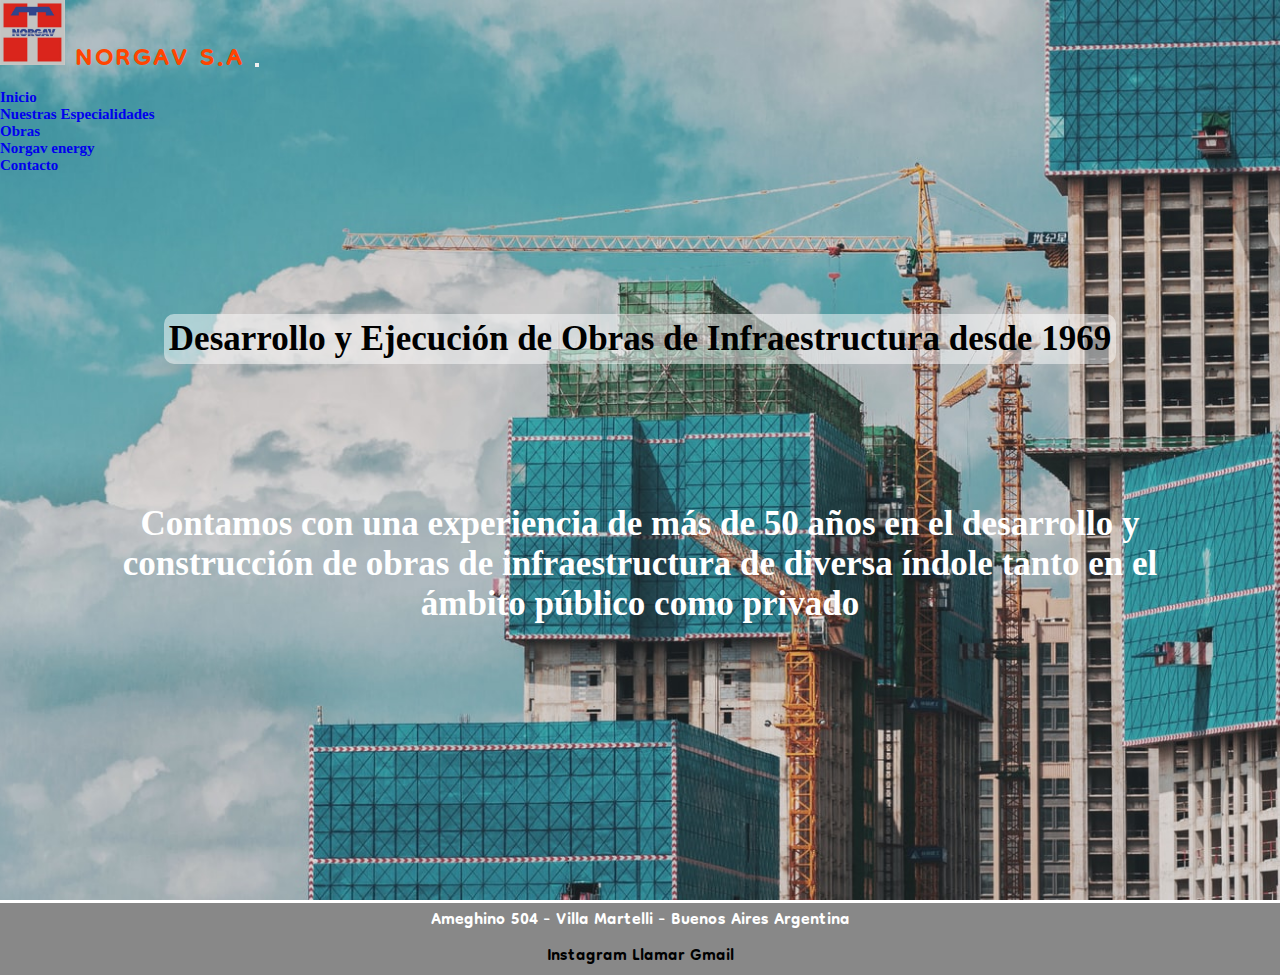
<file: index.html>
<!DOCTYPE html>
<html lang="es">
  <head>
    <meta charset="UTF-8" />
    <meta http-equiv="X-UA-Compatible" content="IE=edge" />
    <meta name="viewport" content="width=device-width, initial-scale=1.0" />
    <meta name="description" content="Desarrollo y Ejecución de Obras de Infraestructura desde 1969" />
    <meta name="keywords" content="construccion, obras, norgav" />
    <title>Norgav</title>
    <link rel="icon" href="assets/Norgav.ico" />
    <link rel="stylesheet" href="./styles/style.css" />
    <link rel="stylesheet" href="https://icono-49d6.kxcdn.com/icono.min.css" />
    <link
      href="https://cdn.jsdelivr.net/npm/bootstrap@5.1.3/dist/css/bootstrap.min.css"
      rel="stylesheet"
      integrity="sha384-1BmE4kWBq78iYhFldvKuhfTAU6auU8tT94WrHftjDbrCEXSU1oBoqyl2QvZ6jIW3"
      crossorigin="anonymous"
    />

  </head>
  <!-- Inicio Body del Index -->
  <body>
  <!-- Header / Navbar-->
  <header>
    <nav class="navbar navbar-expand-lg navbar-dark bg-dark">
      <div class="container-fluid">
        <a class="navbar-brand index-header-a" href="index.html">
          <img src="assets/Norgav.png" alt="logo de la empresa" width="65" height="65" class="d-inline-block align-text-center">
          NORGAV S.A
        </a>
        <button class="navbar-toggler" type="button" data-bs-toggle="collapse" data-bs-target="#navbarSupportedContent" aria-controls="navbarSupportedContent" aria-expanded="false" aria-label="Toggle navigation">
          <span class="navbar-toggler-icon"></span>
        </button>
        <div class="collapse navbar-collapse index-header-nav" id="navbarSupportedContent">          
          <ul class="navbar-nav ms-auto mb-2 mb-lg-0">
            <li class="nav-item me-2">
              <a class="nav-link active" aria-current="page" href="./index.html">Inicio</a>
            </li>
            <li class="nav-item me-2">
              <a class="nav-link active" aria-current="page" href="./pages/especialidades.html">Nuestras Especialidades</a>
            </li>
            <li class="nav-item me-2">
              <a class="nav-link active" aria-current="page" href="./pages/obras.html">Obras</a>
            </li>
            <li class="nav-item me-2">
              <a class="nav-link active" aria-current="page" href="./pages/norgavEnergy.html">Norgav energy</a>
            </li>
            <li class="nav-item me-2">
              <a class="nav-link active" aria-current="page" href="./pages/contacto.html">Contacto</a>
            </li>            
          </ul>          
        </div>
      </div>
      </div>
    </nav>
    </header>
        
    <!-- Texto principal de la pagina -->
    <main>
      <div class="main-index container-fluid">
        <p class="main-content-index">
          <span class="background-paragraph"
            >Desarrollo y Ejecución de Obras de Infraestructura desde 1969</span
          >
        </p>
        <p class="secondary-content-index ">
          <span>
            Contamos con una experiencia de más de 50 años en el desarrollo y
            construcción de obras de infraestructura de diversa índole tanto en el
            ámbito público como privado
          </span>
        </p>
      </div>
    </main>
    <!-- Footer -->
    <footer>
        <div class="footer"> 
          <div class="footer-location">
            <p>Ameghino 504 - Villa Martelli - Buenos Aires Argentina</p>
          </div>
          <div class="social-media">
            <i class="icono-instagram"></i>
            <a
              href="https://www.instagram.com/"
              target="_blank"
              class="footerIconsSpace"
              >Instagram</a
            >
            <i class="icono-iphone"></i>
            <a
              href="https://web.whatsapp.com/"
              target="_blank"
              class="footerIconsSpace"
              >Llamar</a
            >
            <i class="icono-mail"></i>
            <a
              href="https://mail.google.com/"
              target="_blank"
              class="footerIconsSpace"
              >Gmail</a
            >
          </div>
        </div>
    </footer>
    <script
      src="https://cdn.jsdelivr.net/npm/bootstrap@5.1.3/dist/js/bootstrap.bundle.min.js"
      integrity="sha384-ka7Sk0Gln4gmtz2MlQnikT1wXgYsOg+OMhuP+IlRH9sENBO0LRn5q+8nbTov4+1p"
      crossorigin="anonymous"
    ></script>
  </body>
</html>
</file>
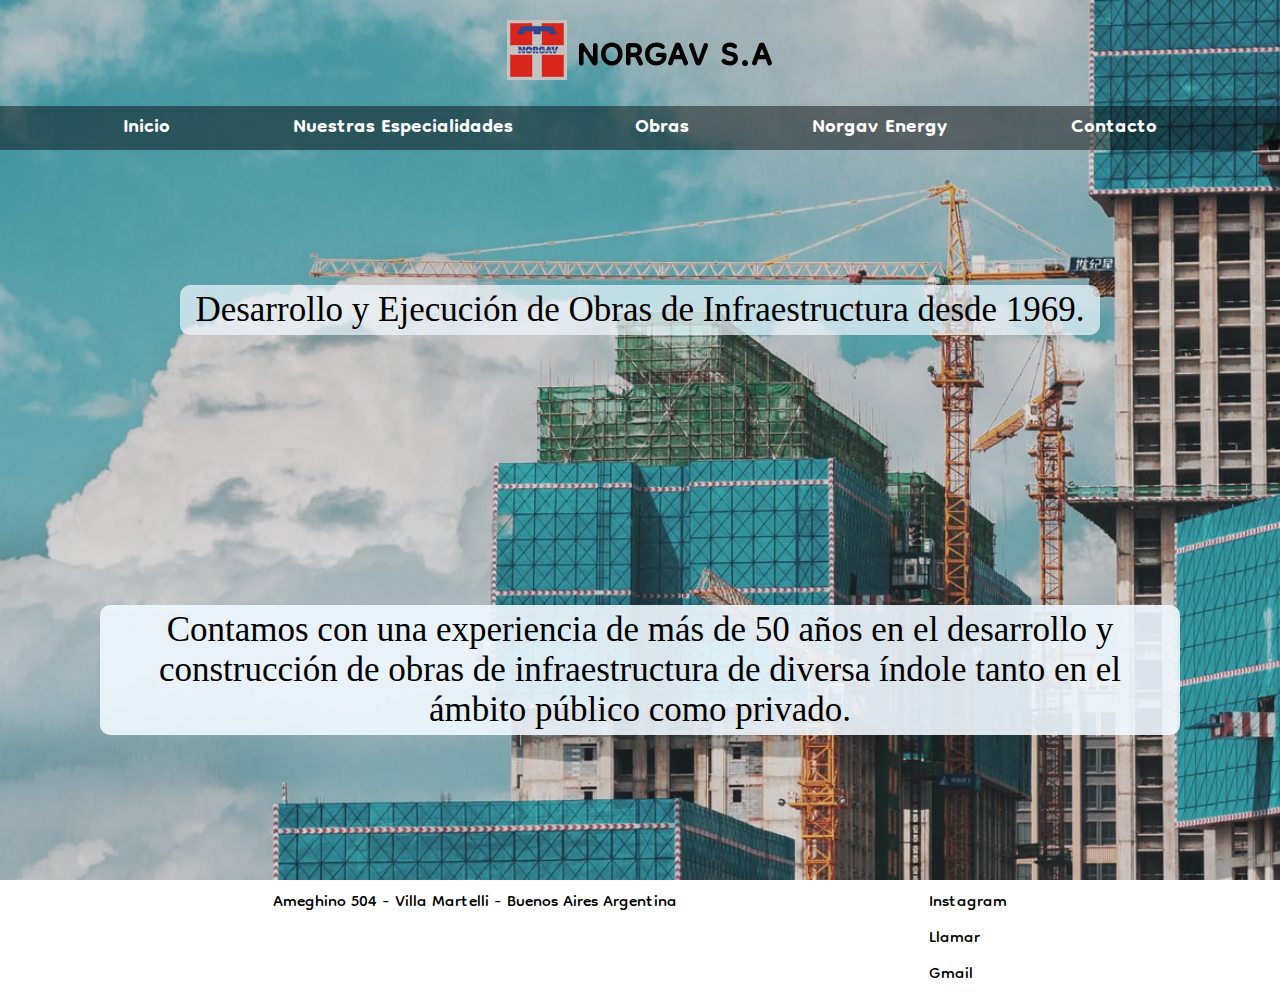
<file: root/index.html>
<!DOCTYPE html>
<html lang="es">
  <head>
    <meta charset="UTF-8" />
    <meta http-equiv="X-UA-Compatible" content="IE=edge" />
    <meta name="viewport" content="width=device-width, initial-scale=1.0" />
    <title>Norgav</title>
    <link rel="icon" href="assets/Norgav.ico" />
    <link rel="stylesheet" href="./styles/style.css" />
    <link rel="stylesheet" href="https://icono-49d6.kxcdn.com/icono.min.css" />
  </head>
  <body class="indexGrid">
    <!-- Header -->
    <header class="headerIndex">
      <img src="assets/Norgav.png" alt="logo de la empresa" />
      <h2>NORGAV S.A</h2>
    <!-- Botones de navegacion entre paginas -->
    </header>
    <nav class="navIndex">
      <ul>
        <li><a href="./index.html">Inicio</a></li>
        <li><a href="./pages/especialidades.html">Nuestras Especialidades</a></li>
        <li><a href="./pages/obras.html">Obras</a></li>
        <li><a href="./pages/norgavEnergy.html">Norgav Energy</a></li>
        <li><a href="./pages/contacto.html">Contacto</a></li>
      </ul>
    </nav>
    <!-- Texto principal de la pagina -->
    <div class="indexMain">
      <p class="indexPhrase">
        <span class="alignIndexPhrase">Desarrollo y Ejecución de Obras de Infraestructura desde 1969.</span>
      </p>
      <p class="indexDescription">
        <span class="alignIndexDescription">
          Contamos con una experiencia de más de 50 años en el desarrollo y
          construcción de obras de infraestructura de diversa índole tanto en el
          ámbito público como privado.
        </span>
      </p>
    </div>
    <!-- Footer -->
    <footer class="footerIndex">
      <div>
        Ameghino 504 - Villa Martelli - Buenos Aires Argentina
      </div>
      <div>
        <i class="icono-instagram"></i>
        <a href="https://www.instagram.com/" target="_blank" class="footerIconsSpace">Instagram</a>
        <i class="icono-iphone"></i>
        <a href="https://web.whatsapp.com/" target="_blank" class="footerIconsSpace">Llamar</a>
        <i class="icono-mail"></i>
        <a href="https://mail.google.com/" target="_blank" class="footerIconsSpace">Gmail</a>
      </div>
    </footer>
  </body>
</html>
</file>
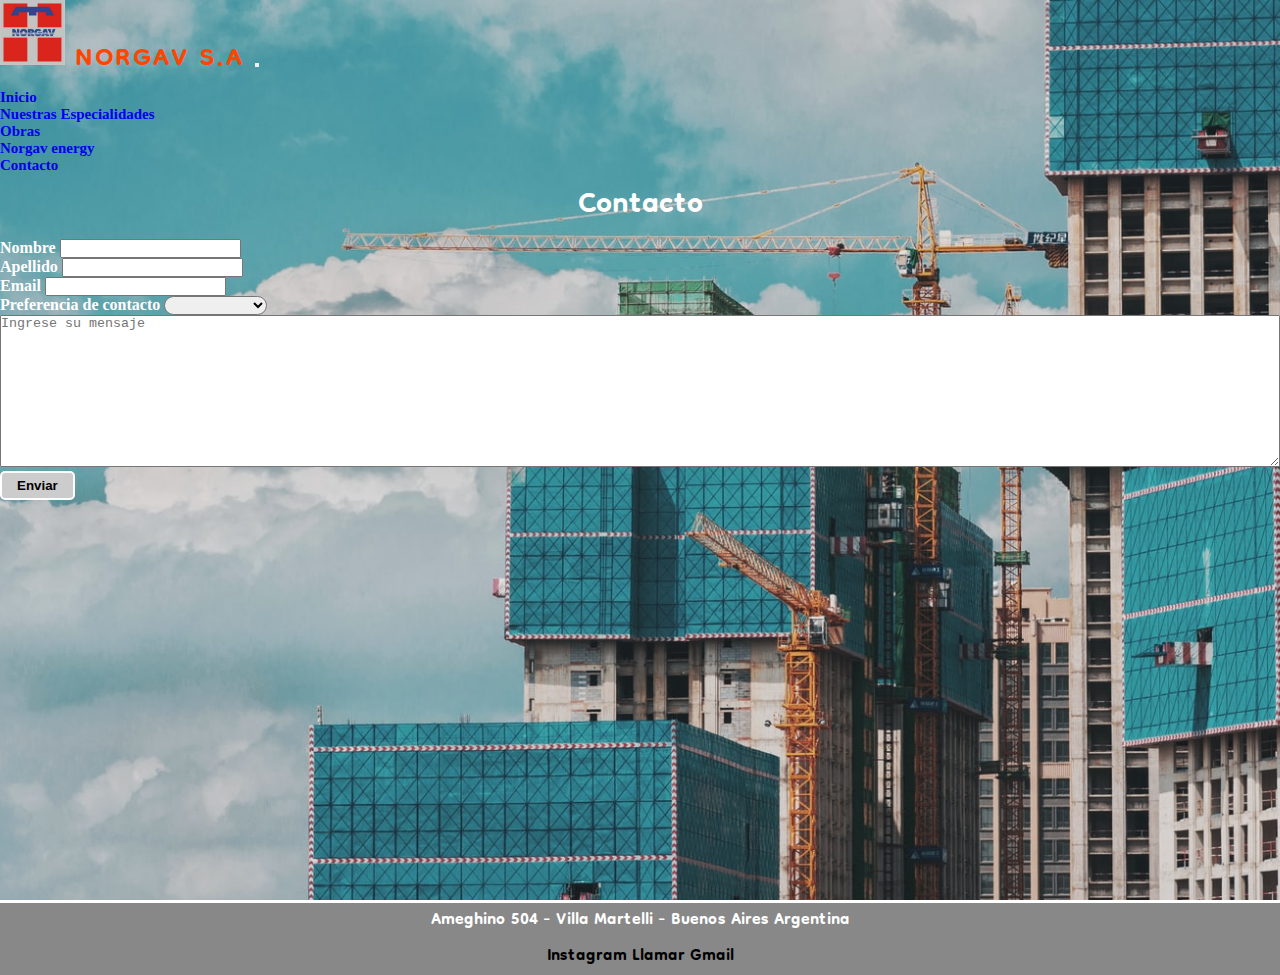
<file: pages/contacto.html>
<!DOCTYPE html>
<html lang="es">
  <head>
    <meta charset="UTF-8" />
    <meta http-equiv="X-UA-Compatible" content="IE=edge" />
    <meta name="viewport" content="width=device-width, initial-scale=1.0" />
    <meta name="keywords" content="contacto, norgav, asesoramiento, especialistas" />
    <meta name="description" content="Contactate para recibir el mejor asesoramiento" />
    <title>Contacto</title>
    <link rel="icon" href="../assets/Norgav.ico" />
    <link rel="stylesheet" href="../styles/style.css" />
    <link rel="stylesheet" href="https://icono-49d6.kxcdn.com/icono.min.css" />
    <link
    href="https://cdn.jsdelivr.net/npm/bootstrap@5.1.3/dist/css/bootstrap.min.css"
    rel="stylesheet"
    integrity="sha384-1BmE4kWBq78iYhFldvKuhfTAU6auU8tT94WrHftjDbrCEXSU1oBoqyl2QvZ6jIW3"
    crossorigin="anonymous"
  />
  
</head>
 <!-- Header / Navbar-->
 <header>
  <nav class="navbar navbar-expand-lg navbar-dark bg-dark">
    <div class="container-fluid">
      <a class="navbar-brand index-header-a" href="../index.html">
        <img src="../assets/Norgav.png" alt="logo de la empresa" width="65" height="65" class="d-inline-block align-text-center">
        NORGAV S.A
      </a>
      <button class="navbar-toggler" type="button" data-bs-toggle="collapse" data-bs-target="#navbarSupportedContent" aria-controls="navbarSupportedContent" aria-expanded="false" aria-label="Toggle navigation">
        <span class="navbar-toggler-icon"></span>
      </button>
      <div class="collapse navbar-collapse index-header-nav" id="navbarSupportedContent">          
        <ul class="navbar-nav ms-auto mb-2 mb-lg-0">
          <li class="nav-item me-2">
            <a class="nav-link active" aria-current="page" href="../index.html">Inicio</a>
          </li>
          <li class="nav-item me-2">
            <a class="nav-link active" aria-current="page" href="../pages/especialidades.html">Nuestras Especialidades</a>
          </li>
          <li class="nav-item me-2">
            <a class="nav-link active" aria-current="page" href="../pages/obras.html">Obras</a>
          </li>
          <li class="nav-item me-2">
            <a class="nav-link active" aria-current="page" href="../pages/norgavEnergy.html">Norgav energy</a>
          </li>
          <li class="nav-item me-2">
            <a class="nav-link active" aria-current="page" href="../pages/contacto.html">Contacto</a>
          </li>            
        </ul>          
      </div>
    </div>
    </div>
  </nav>
  </header>
  <body class="d-flex flex-column min-vh-100">
    <!-- Formulario de contacto -->
    <div class="container p-4 form-style">
      <legend class="contact">Contacto</legend>
      <form class="row g-3">
        <div class="col-md-12">
          <label for="inputEmail4" class="form-label">Nombre</label>
          <input type="text" class="form-control" id="inputEmail4">
        </div>
        <div class="col-md-12">
          <label for="inputEmail4" class="form-label">Apellido</label>
          <input type="text" class="form-control" id="inputEmail4">
        </div>
        <div class="col-md-12">
          <label for="inputEmail4" class="form-label">Email</label>
          <input type="email" class="form-control" id="inputEmail4">
        </div>
        <div class="col-12">
        <label for="contactPreference" class="form-label">Preferencia de contacto</label>
        <select name="contacto" class="contactPreference">
          <option selected disabled></option>
          <option value="Telefono">Telefono</option>
          <option value="Whatsapp">Whatsapp</option>
          <option value="Mail">Mail</option>
        </select>
        </div>
        <div class="col-md-6">
        <textarea
          cols="30"
          rows="10"
          placeholder="Ingrese su mensaje"
          class="comentarios"
        ></textarea>
        </div>
        <div>
          <input type="submit" value="Enviar" class="submitButton"/>
        </div>
      </form>
    </div>
    </body>
    <!--
    <fieldset class="contactForm">
      <legend class="contact">Contacto</legend>
      <form class="form">
        <input type="text" placeholder="Nombre y Apellido" />
        <input placeholder="Telefono" />
        <input type="email" placeholder="Mail" />
        <select name="contacto" class="contactPreference">
          <option selected disabled>Preferencia de contacto</option>
          <option value="Telefono">Telefono</option>
          <option value="Whatsapp">Whatsapp</option>
          <option value="Mail">Mail</option>
        </select>
        <textarea
          cols="30"
          rows="10"
          placeholder="Ingrese su mensaje"
        ></textarea>
        <input type="submit" value="Enviar" class="submitButton"/>
      </form>
    </fieldset> -->

    <!-- Footer -->
    <footer class="mt-auto">
        <div class="footer"> 
          <div class="footer-location">
            <p>Ameghino 504 - Villa Martelli - Buenos Aires Argentina</p>
          </div>
          <div class="social-media">
            <i class="icono-instagram"></i>
            <a
              href="https://www.instagram.com/"
              target="_blank"
              class="footerIconsSpace"
              >Instagram</a
            >
            <i class="icono-iphone"></i>
            <a
              href="https://web.whatsapp.com/"
              target="_blank"
              class="footerIconsSpace"
              >Llamar</a
            >
            <i class="icono-mail"></i>
            <a
              href="https://mail.google.com/"
              target="_blank"
              class="footerIconsSpace"
              >Gmail</a
            >
          </div>
        </div>
    </footer>
    <script
    src="https://cdn.jsdelivr.net/npm/bootstrap@5.1.3/dist/js/bootstrap.bundle.min.js"
    integrity="sha384-ka7Sk0Gln4gmtz2MlQnikT1wXgYsOg+OMhuP+IlRH9sENBO0LRn5q+8nbTov4+1p"
    crossorigin="anonymous"
  ></script>
  </body>
</html>
</file>
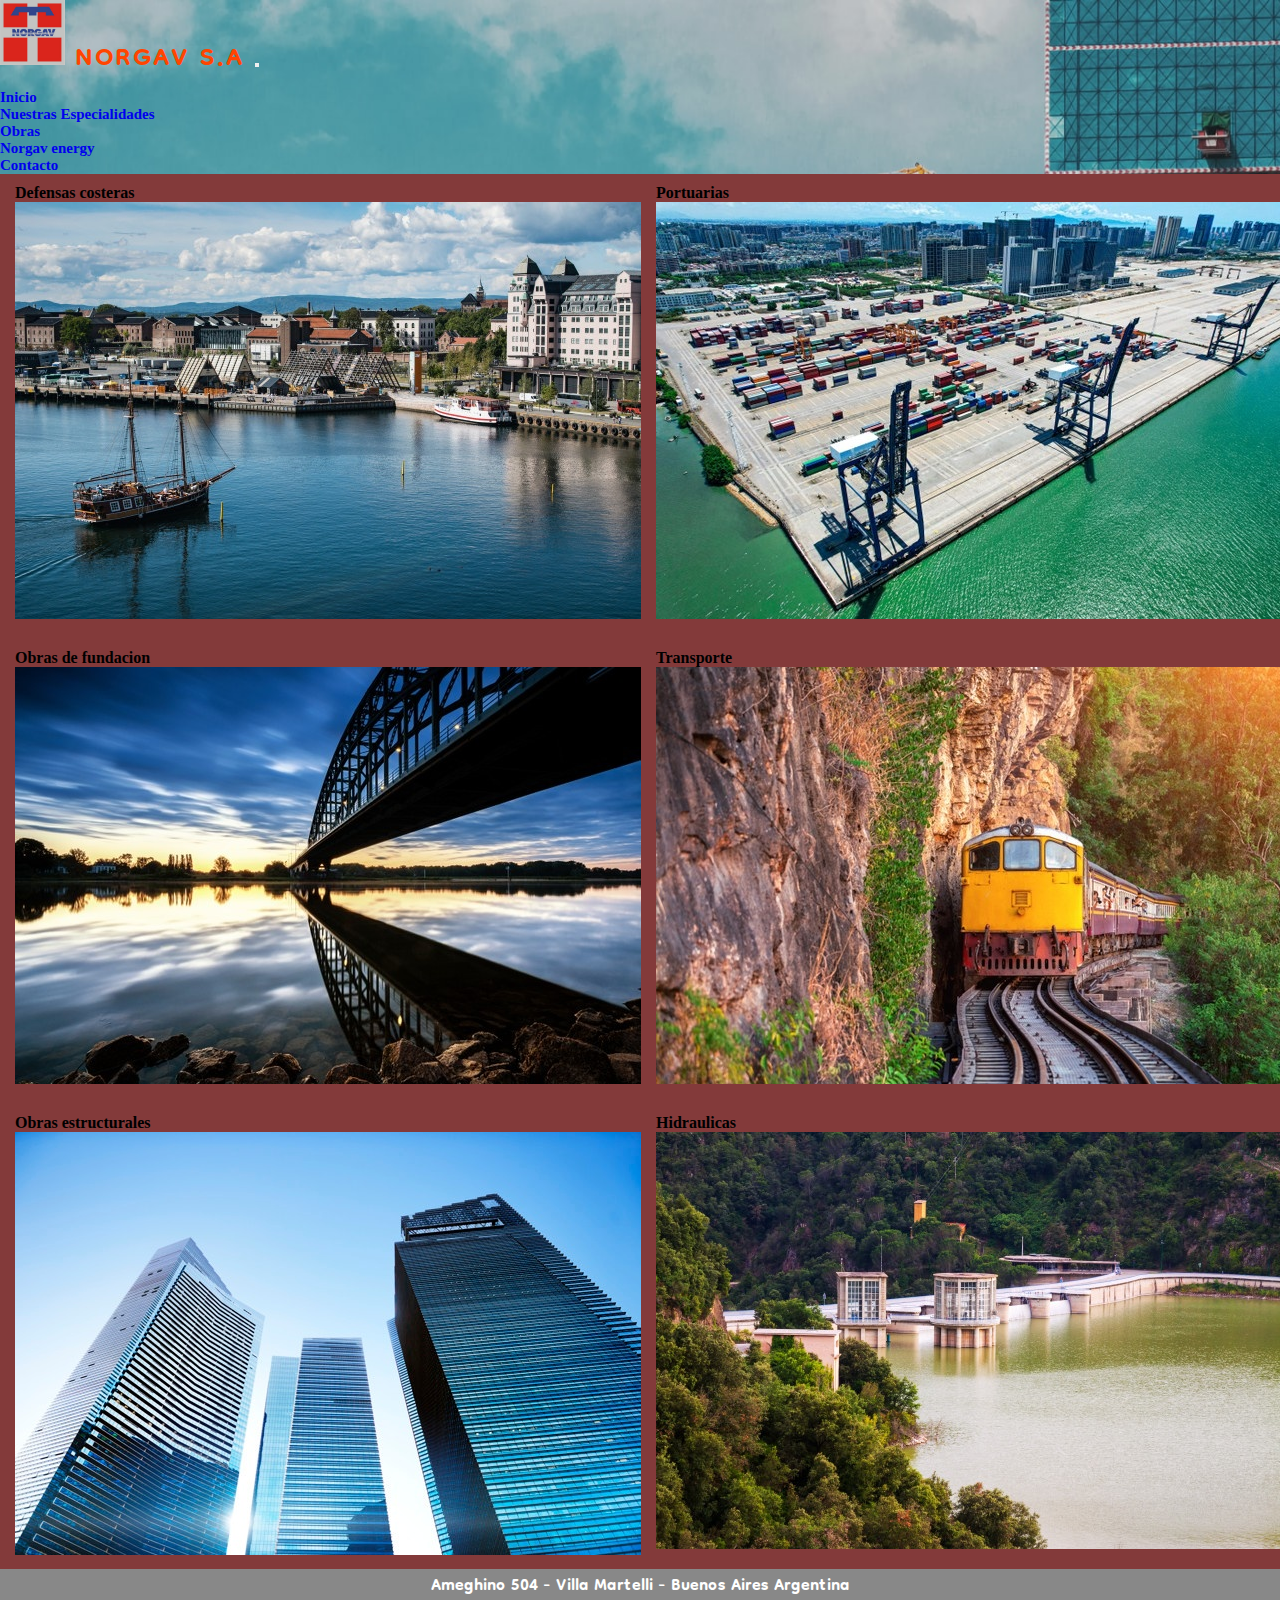
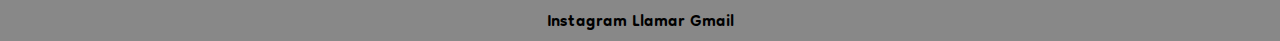
<file: pages/especialidades.html>
<!DOCTYPE html>
<html lang="es">
  <head>
    <meta charset="UTF-8" />
    <meta http-equiv="X-UA-Compatible" content="IE=edge" />
    <meta name="viewport" content="width=device-width, initial-scale=1.0" />
    <meta name="keywords" content="especialidades, defensas costeras, portuarias, fundacion, transporte, estructurales, Hidraulicas " />
    <meta name="description" content="Especialidades de obras de Norgav" />
    <title>Especialidades</title>
    <link rel="icon" href="../assets/Norgav.ico" />
    <link rel="stylesheet" href="../styles/style.css" />
    <link rel="stylesheet" href="https://icono-49d6.kxcdn.com/icono.min.css" />
    <link
      href="https://cdn.jsdelivr.net/npm/bootstrap@5.1.3/dist/css/bootstrap.min.css"
      rel="stylesheet"
      integrity="sha384-1BmE4kWBq78iYhFldvKuhfTAU6auU8tT94WrHftjDbrCEXSU1oBoqyl2QvZ6jIW3"
      crossorigin="anonymous"
    />
    
  </head>
  <!-- Inicio Body del Index -->
   <!-- Header / Navbar-->
   <header>
    <nav class="navbar navbar-expand-lg navbar-dark bg-dark">
      <div class="container-fluid">
        <a class="navbar-brand index-header-a" href="../index.html">
          <img src="../assets/Norgav.png" alt="logo de la empresa" width="65" height="65" class="d-inline-block align-text-center">
          NORGAV S.A
        </a>
        <button class="navbar-toggler" type="button" data-bs-toggle="collapse" data-bs-target="#navbarSupportedContent" aria-controls="navbarSupportedContent" aria-expanded="false" aria-label="Toggle navigation">
          <span class="navbar-toggler-icon"></span>
        </button>
        <div class="collapse navbar-collapse index-header-nav" id="navbarSupportedContent">          
          <ul class="navbar-nav ms-auto mb-2 mb-lg-0">
            <li class="nav-item me-2">
              <a class="nav-link active" aria-current="page" href="../index.html">Inicio</a>
            </li>
            <li class="nav-item me-2">
              <a class="nav-link active" aria-current="page" href="../pages/especialidades.html">Nuestras Especialidades</a>
            </li>
            <li class="nav-item me-2">
              <a class="nav-link active" aria-current="page" href="../pages/obras.html">Obras</a>
            </li>
            <li class="nav-item me-2">
              <a class="nav-link active" aria-current="page" href="../pages/norgavEnergy.html">Norgav energy</a>
            </li>
            <li class="nav-item me-2">
              <a class="nav-link active" aria-current="page" href="../pages/contacto.html">Contacto</a>
            </li>            
          </ul>          
        </div>
      </div>
      </div>
    </nav>
    </header>

   <!-- Main: Fotos y titulos -->
    <main class="main-especialidades">
      <div class="spec-1">
        <li>Defensas costeras</li> 
        <img src="../assets/coastDefense.jpg" alt="es una costa marina" />               
      </div>
      <div class="spec-2">
        <li class="portuarias">Portuarias</li>
        <img src="../assets/port.jpg" alt="es un puerto" />
      </div>
      <div class="spec-3">
        <li>Obras de fundacion</li>
        <img src="../assets/bridge.jpg" alt="es un puente" />
      </div>
      <div class="spec-4">
        <li>Transporte</li>
        <img src="../assets/train.jpg" alt="es un tren" />
      </div>
      <div class="spec-5">
        <li>Obras estructurales</li>
        <img src="../assets/Building.jpg" alt="es un edificio" />
      </div>
      <div class="spec-6">
        <li>Hidraulicas</li>
        <img src="../assets/dam.jpg" alt="es una represa" />
      </div>
    </main>

    <!-- Footer -->
    <footer>
        <div class="footer"> 
          <div class="footer-location">
            <p>Ameghino 504 - Villa Martelli - Buenos Aires Argentina</p>
          </div>
          <div class="social-media">
            <i class="icono-instagram"></i>
            <a
              href="https://www.instagram.com/"
              target="_blank"
              class="footerIconsSpace"
              >Instagram</a
            >
            <i class="icono-iphone"></i>
            <a
              href="https://web.whatsapp.com/"
              target="_blank"
              class="footerIconsSpace"
              >Llamar</a
            >
            <i class="icono-mail"></i>
            <a
              href="https://mail.google.com/"
              target="_blank"
              class="footerIconsSpace"
              >Gmail</a
            >
          </div>
        </div>
    </footer>
    <script
      src="https://cdn.jsdelivr.net/npm/bootstrap@5.1.3/dist/js/bootstrap.bundle.min.js"
      integrity="sha384-ka7Sk0Gln4gmtz2MlQnikT1wXgYsOg+OMhuP+IlRH9sENBO0LRn5q+8nbTov4+1p"
      crossorigin="anonymous"
    ></script>
  </body>
</html>
</file>
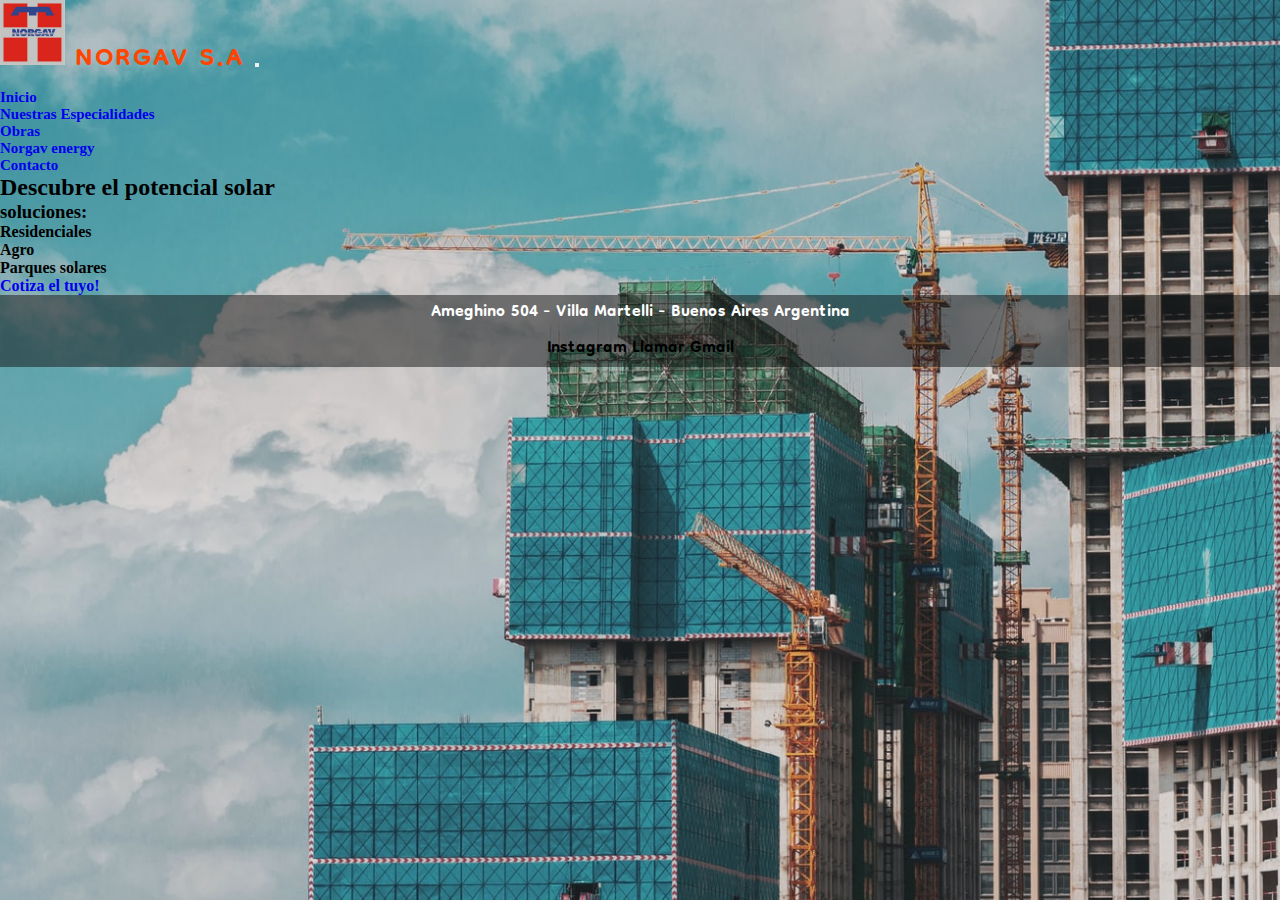
<file: pages/norgavEnergy.html>
<!DOCTYPE html>
<html lang="es">
  <head>
    <meta charset="UTF-8" />
    <meta http-equiv="X-UA-Compatible" content="IE=edge" />
    <meta name="viewport" content="width=device-width, initial-scale=1.0" />
    <meta name="description" content="Nuestra division de energia sustentable" />
    <meta name="keywords" content="energia solar, sol, panel solar, sustentabilidad, energia renovable" />
    <title>ConsGav Energy</title>
    <link rel="icon" href="../assets/Norgav.ico" />
    <link rel="stylesheet" href="../styles/style.css" />
    <link rel="stylesheet" href="https://icono-49d6.kxcdn.com/icono.min.css" />
    <link
    href="https://cdn.jsdelivr.net/npm/bootstrap@5.1.3/dist/css/bootstrap.min.css"
    rel="stylesheet"
    integrity="sha384-1BmE4kWBq78iYhFldvKuhfTAU6auU8tT94WrHftjDbrCEXSU1oBoqyl2QvZ6jIW3"
    crossorigin="anonymous"
  />
  
</head>
 <!-- Header / Navbar-->
 <header>
  <nav class="navbar navbar-expand-lg navbar-dark bg-dark">
    <div class="container-fluid">
      <a class="navbar-brand index-header-a" href="../index.html">
        <img src="../assets/Norgav.png" alt="logo de la empresa" width="65" height="65" class="d-inline-block align-text-center">
        NORGAV S.A
      </a>
      <button class="navbar-toggler" type="button" data-bs-toggle="collapse" data-bs-target="#navbarSupportedContent" aria-controls="navbarSupportedContent" aria-expanded="false" aria-label="Toggle navigation">
        <span class="navbar-toggler-icon"></span>
      </button>
      <div class="collapse navbar-collapse index-header-nav" id="navbarSupportedContent">          
        <ul class="navbar-nav ms-auto mb-2 mb-lg-0">
          <li class="nav-item me-2">
            <a class="nav-link active" aria-current="page" href="../index.html">Inicio</a>
          </li>
          <li class="nav-item me-2">
            <a class="nav-link active" aria-current="page" href="../pages/especialidades.html">Nuestras Especialidades</a>
          </li>
          <li class="nav-item me-2">
            <a class="nav-link active" aria-current="page" href="../pages/obras.html">Obras</a>
          </li>
          <li class="nav-item me-2">
            <a class="nav-link active" aria-current="page" href="../pages/norgavEnergy.html">Norgav energy</a>
          </li>
          <li class="nav-item me-2">
            <a class="nav-link active" aria-current="page" href="../pages/contacto.html">Contacto</a>
          </li>            
        </ul>          
      </div>
    </div>
    </div>
  </nav>
  </header>
    <!-- Contenido central de la pagina -->
    <main class="mainNorgavEnergy">
      <div class="norvagEnergyHeader">
        <h2>Descubre el potencial solar</h2>
      </div>
      <div class="norvagEnergySoluciones">
        <h3 class="soluciones">soluciones:</h3>
        <h4 class="residenciales">Residenciales</h4>
        <h4 class="agro">Agro</h4>
        <h4 class="parques">Parques solares</h4>
        <h4 class="cotizacion">
          <a class="linkCotizacion" href="./contacto.html">Cotiza el tuyo!</a>
        </h4>
      </div>
    </main>

    <!-- Footer -->
    <footer>
        <div class="footer"> 
          <div class="footer-location">
            <p>Ameghino 504 - Villa Martelli - Buenos Aires Argentina</p>
          </div>
          <div class="social-media">
            <i class="icono-instagram"></i>
            <a
              href="https://www.instagram.com/"
              target="_blank"
              class="footerIconsSpace"
              >Instagram</a
            >
            <i class="icono-iphone"></i>
            <a
              href="https://web.whatsapp.com/"
              target="_blank"
              class="footerIconsSpace"
              >Llamar</a
            >
            <i class="icono-mail"></i>
            <a
              href="https://mail.google.com/"
              target="_blank"
              class="footerIconsSpace"
              >Gmail</a
            >
          </div>
        </div>
    </footer>
    <script
    src="https://cdn.jsdelivr.net/npm/bootstrap@5.1.3/dist/js/bootstrap.bundle.min.js"
    integrity="sha384-ka7Sk0Gln4gmtz2MlQnikT1wXgYsOg+OMhuP+IlRH9sENBO0LRn5q+8nbTov4+1p"
    crossorigin="anonymous"
  ></script>
  </body>
</html>
</file>
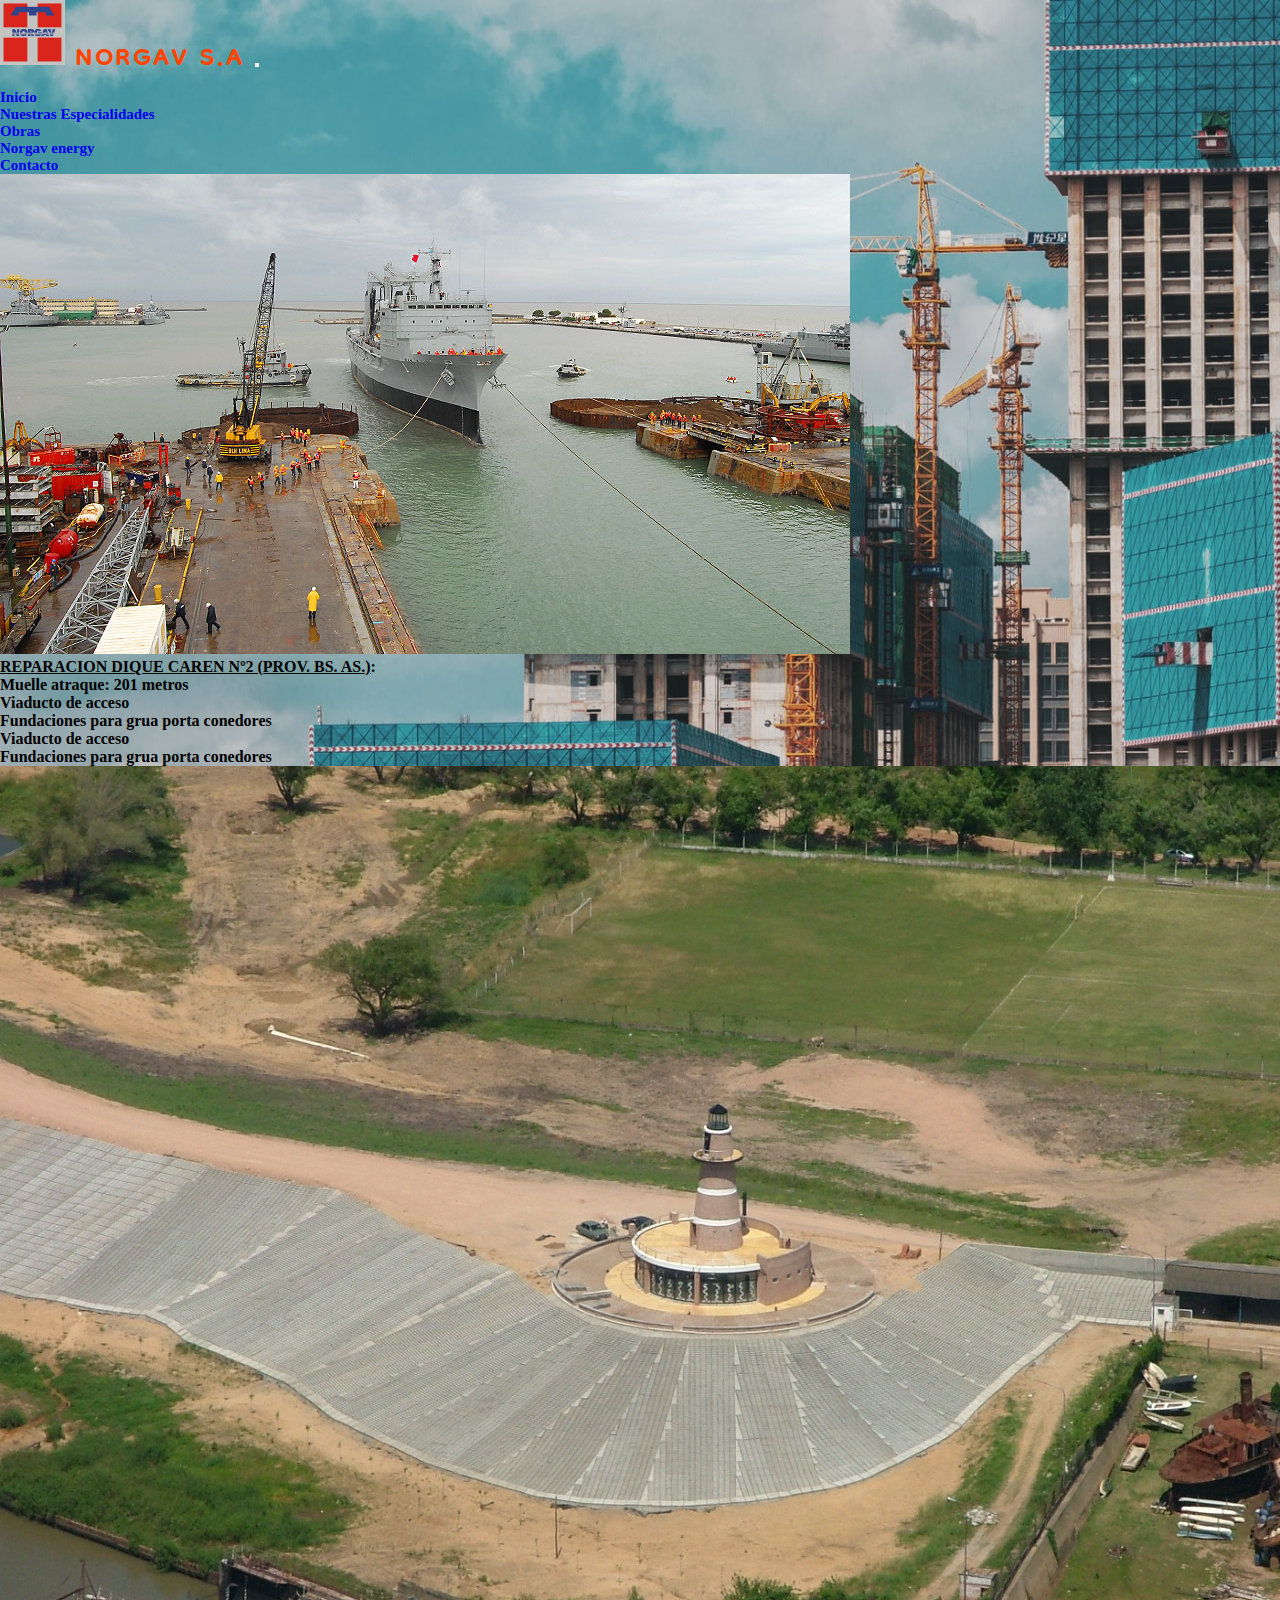
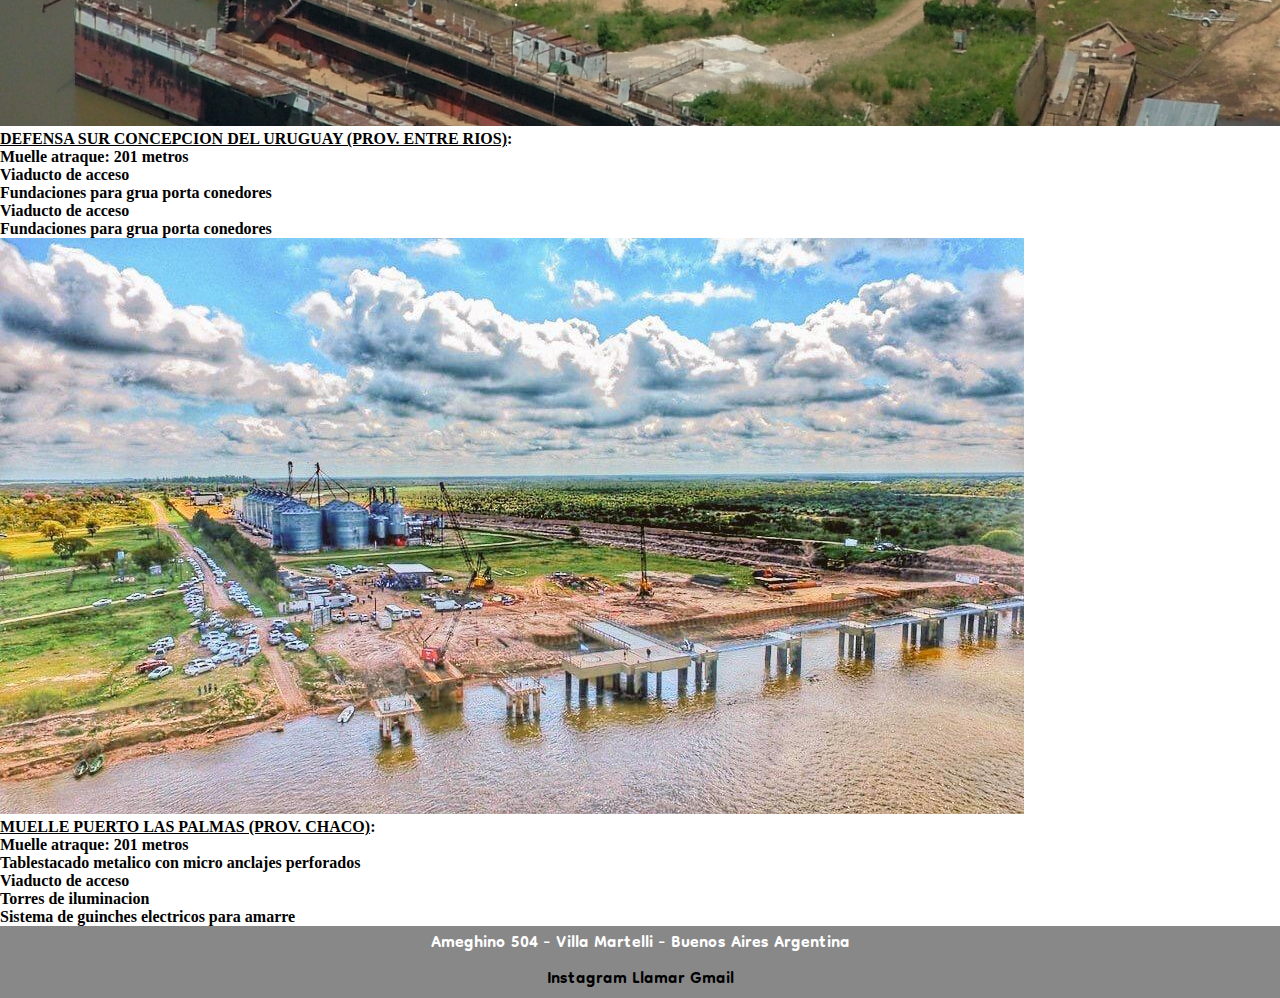
<file: pages/obras.html>
<!DOCTYPE html>
<html lang="es">
  <head>
    <meta charset="UTF-8" />
    <meta http-equiv="X-UA-Compatible" content="IE=edge" />
    <meta name="viewport" content="width=device-width, initial-scale=1.0" />
    <meta name="keywords" content="obras, proyectos, dique caren, concencion del uruguay, puerto las palmas, chaco, entre rios" />
    <meta name="description" content="Conoce nuestro trabajo de la manos de nuestros proyectos" />
    <title>Obras</title>
    <link rel="icon" href="../assets/Norgav.ico" />
    <link rel="stylesheet" href="../styles/style.css" />
    <link rel="stylesheet" href="https://icono-49d6.kxcdn.com/icono.min.css" />
    <link
    href="https://cdn.jsdelivr.net/npm/bootstrap@5.1.3/dist/css/bootstrap.min.css"
    rel="stylesheet"
    integrity="sha384-1BmE4kWBq78iYhFldvKuhfTAU6auU8tT94WrHftjDbrCEXSU1oBoqyl2QvZ6jIW3"
    crossorigin="anonymous"
  />
  
</head>
<!-- Inicio Body del Index -->
<body class="body-index-main">
   <!-- Header / Navbar-->
   <header>
    <nav class="navbar navbar-expand-lg navbar-dark bg-dark">
      <div class="container-fluid">
        <a class="navbar-brand index-header-a" href="../index.html">
          <img src="../assets/Norgav.png" alt="logo de la empresa" width="65" height="65" class="d-inline-block align-text-center">
          NORGAV S.A
        </a>
        <button class="navbar-toggler" type="button" data-bs-toggle="collapse" data-bs-target="#navbarSupportedContent" aria-controls="navbarSupportedContent" aria-expanded="false" aria-label="Toggle navigation">
          <span class="navbar-toggler-icon"></span>
        </button>
        <div class="collapse navbar-collapse index-header-nav" id="navbarSupportedContent">          
          <ul class="navbar-nav ms-auto mb-2 mb-lg-0">
            <li class="nav-item me-2">
              <a class="nav-link active" aria-current="page" href="../index.html">Inicio</a>
            </li>
            <li class="nav-item me-2">
              <a class="nav-link active" aria-current="page" href="../pages/especialidades.html">Nuestras Especialidades</a>
            </li>
            <li class="nav-item me-2">
              <a class="nav-link active" aria-current="page" href="../pages/obras.html">Obras</a>
            </li>
            <li class="nav-item me-2">
              <a class="nav-link active" aria-current="page" href="../pages/norgavEnergy.html">Norgav energy</a>
            </li>
            <li class="nav-item me-2">
              <a class="nav-link active" aria-current="page" href="../pages/contacto.html">Contacto</a>
            </li>            
          </ul>          
        </div>
      </div>
      </div>
    </nav>
    </header>

    <!-- Main: imagenes y descripcion de obras -->
    <main class="mainObras">
      <img src="../assets/Obra1.jpg" class="imagenObra1" alt="" />
      <p class="obraUno">
         <u>REPARACION DIQUE CAREN Nº2 (PROV. BS. AS.)</u>:
        <br />
        Muelle atraque: 201 metros
        <br>
        Viaducto de acceso
        <br>
        Fundaciones para grua porta conedores
        <br>
        Viaducto de acceso
        <br>
        Fundaciones para grua porta conedores
      </p>
      </p>
      <img src="../assets/Obra2.JPG" class="imagenObra2" alt="" />
      <p class="obraDos">
        <u>DEFENSA SUR CONCEPCION DEL URUGUAY (PROV. ENTRE RIOS)</u>:
        <br />
        Muelle atraque: 201 metros
        <br>
        Viaducto de acceso
        <br>
        Fundaciones para grua porta conedores
        <br>
        Viaducto de acceso
        <br>
        Fundaciones para grua porta conedores
      </p>
      <img src="../assets/Obra3.jpeg" class="imagenObra3" alt="" />
      <p class="obraTres">
        <u>MUELLE PUERTO LAS PALMAS (PROV. CHACO)</u>:
        <br />
        Muelle atraque: 201 metros
        <br>
        Tablestacado metalico con micro anclajes perforados
        <br>
        Viaducto de acceso
        <br>
        Torres de iluminacion
        <br>
        Sistema de guinches electricos para amarre
      </p>
    </main>

    <!-- Footer -->
    <footer>
        <div class="footer"> 
          <div class="footer-location">
            <p>Ameghino 504 - Villa Martelli - Buenos Aires Argentina</p>
          </div>
          <div class="social-media">
            <i class="icono-instagram"></i>
            <a
              href="https://www.instagram.com/"
              target="_blank"
              class="footerIconsSpace"
              >Instagram</a
            >
            <i class="icono-iphone"></i>
            <a
              href="https://web.whatsapp.com/"
              target="_blank"
              class="footerIconsSpace"
              >Llamar</a
            >
            <i class="icono-mail"></i>
            <a
              href="https://mail.google.com/"
              target="_blank"
              class="footerIconsSpace"
              >Gmail</a
            >
          </div>
        </div>
    </footer>
    <script
    src="https://cdn.jsdelivr.net/npm/bootstrap@5.1.3/dist/js/bootstrap.bundle.min.js"
    integrity="sha384-ka7Sk0Gln4gmtz2MlQnikT1wXgYsOg+OMhuP+IlRH9sENBO0LRn5q+8nbTov4+1p"
    crossorigin="anonymous"
  ></script>
  </body>
</html>
</file>
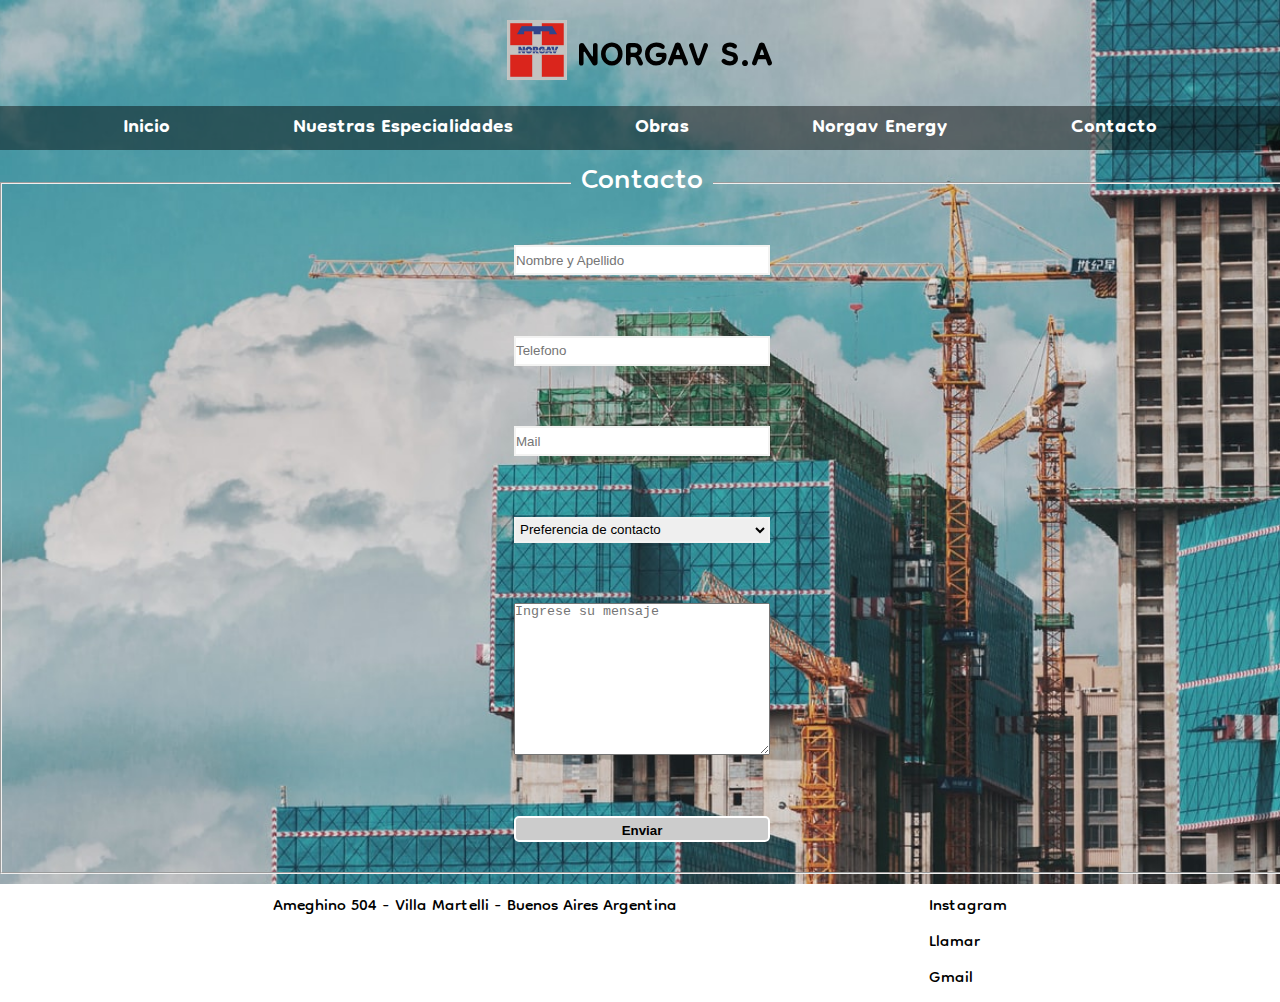
<file: root/pages/contacto.html>
<!DOCTYPE html>
<html lang="es">
  <head>
    <meta charset="UTF-8" />
    <meta http-equiv="X-UA-Compatible" content="IE=edge" />
    <meta name="viewport" content="width=device-width, initial-scale=1.0" />
    <title>Contacto</title>
    <link rel="icon" href="../assets/Norgav.ico" />
    <link rel="stylesheet" href="../styles/style.css" />
    <link rel="stylesheet" href="https://icono-49d6.kxcdn.com/icono.min.css" />
  </head>
  <body>
    <!-- Header -->
    <header>
      <img src="../assets/Norgav.png" alt="logo de la empresa" />
      <h2>NORGAV S.A</h2>
    </header>
    <!-- Botones de navegacion entre paginas -->
    <nav>
      <ul>
        <li><a href="../index.html">Inicio</a></li>
        <li><a href="./especialidades.html">Nuestras Especialidades</a></li>
        <li><a href="./obras.html">Obras</a></li>
        <li><a href="./norgavEnergy.html">Norgav Energy</a></li>
        <li><a href="./contacto.html">Contacto</a></li>
      </ul>
    </nav>
    <!-- Formulario de contacto -->
    <fieldset class="contactForm">
      <legend class="contact">Contacto</legend>
      <form class="form">
        <input type="text" placeholder="Nombre y Apellido" />
        <input placeholder="Telefono" />
        <input type="email" placeholder="Mail" />
        <select name="contacto" class="contactPreference">
          <option selected disabled>Preferencia de contacto</option>
          <option value="Telefono">Telefono</option>
          <option value="Whatsapp">Whatsapp</option>
          <option value="Mail">Mail</option>
        </select>
        <textarea
          cols="30"
          rows="10"
          placeholder="Ingrese su mensaje"
        ></textarea>
        <input type="submit" value="Enviar" class="submitButton"/>
      </form>
    </fieldset>
    <!-- Footer -->
    <footer class="footer">
      <div class="location">
        Ameghino 504 - Villa Martelli - Buenos Aires Argentina
      </div>
      <div>
        <i class="icono-instagram"></i>
        <a
          href="https://www.instagram.com/"
          target="_blank"
          class="footerIconsSpace"
          >Instagram</a
        >
        <i class="icono-iphone"></i>
        <a
          href="https://web.whatsapp.com/"
          target="_blank"
          class="footerIconsSpace"
          >Llamar</a
        >
        <i class="icono-mail"></i>
        <a
          href="https://mail.google.com/"
          target="_blank"
          class="footerIconsSpace"
          >Gmail</a
        >
      </div>
    </footer>
  </body>
</html>
</file>
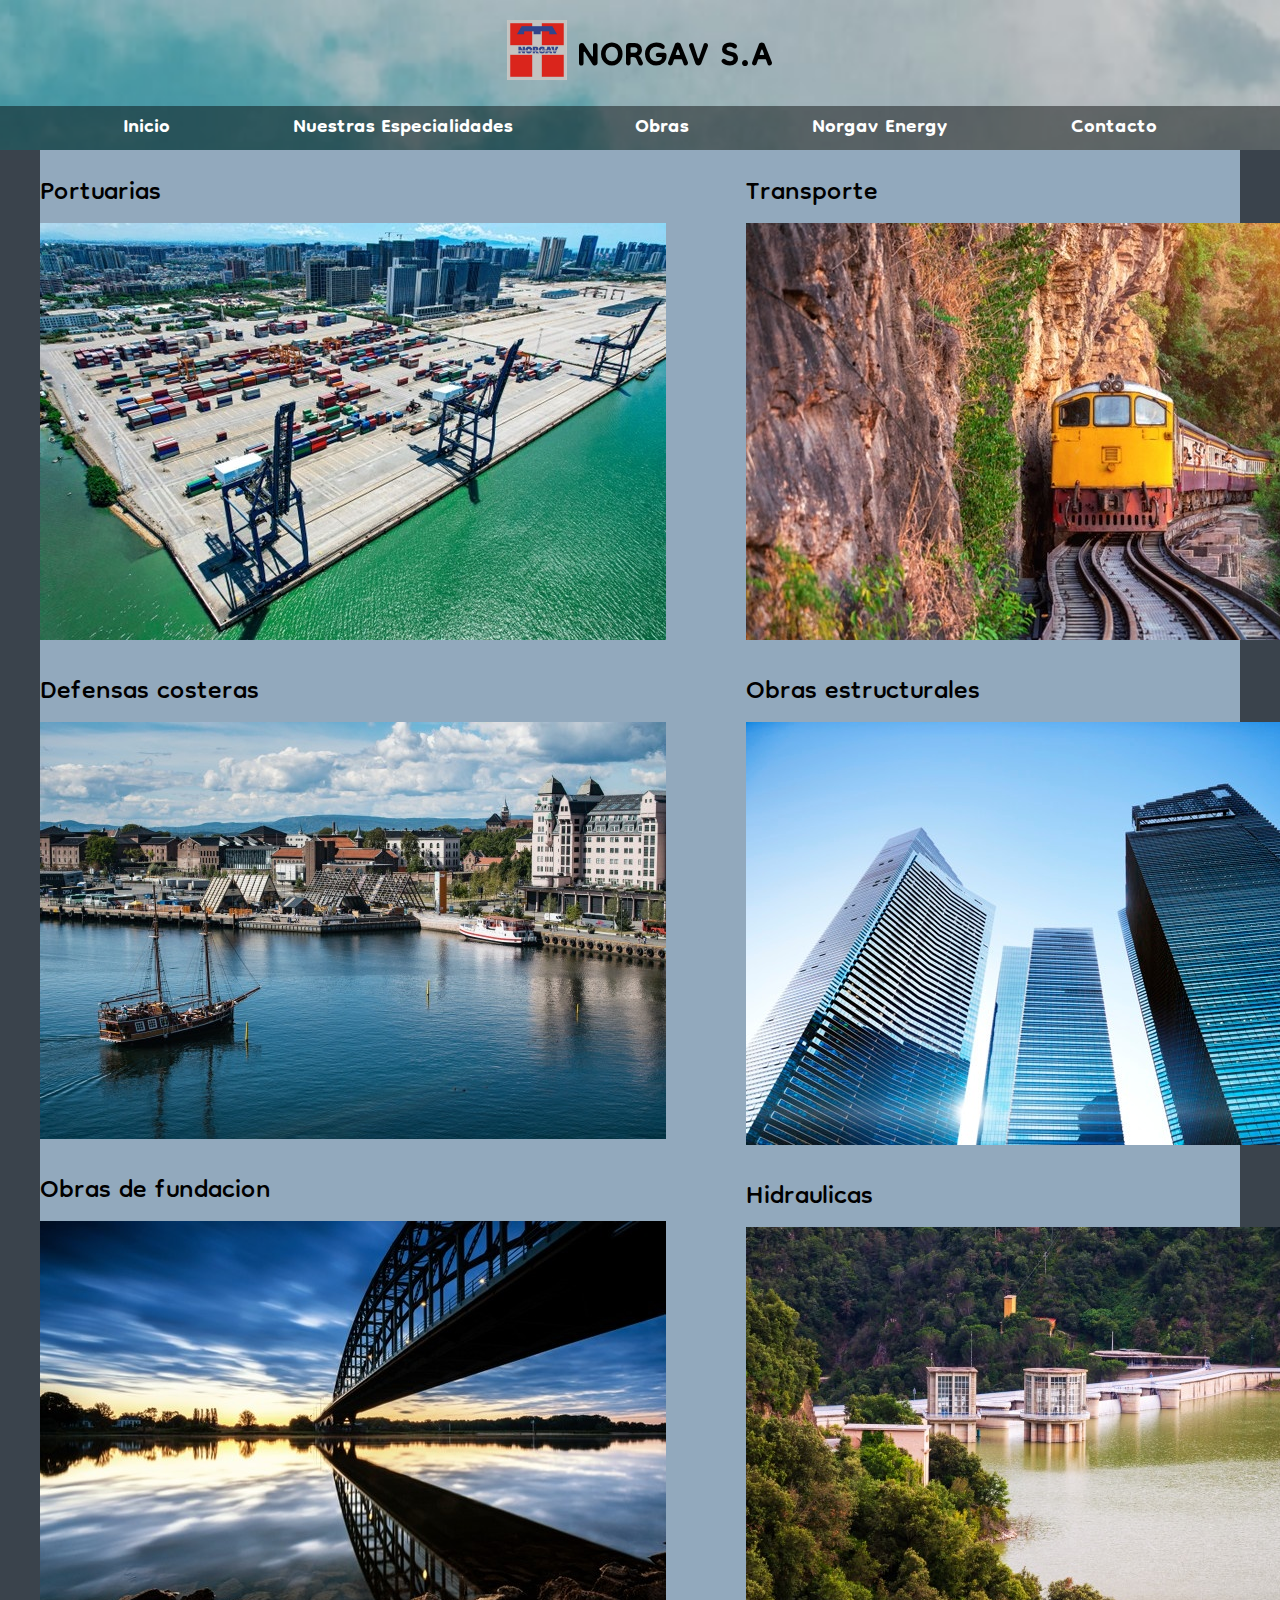
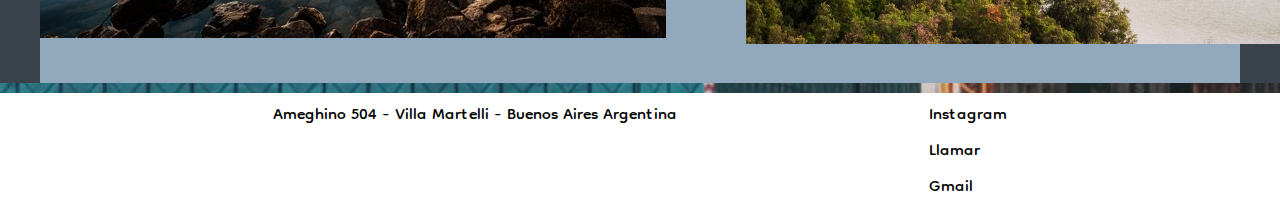
<file: root/pages/especialidades.html>
<!DOCTYPE html>
<html lang="es">
  <head>
    <meta charset="UTF-8" />
    <meta http-equiv="X-UA-Compatible" content="IE=edge" />
    <meta name="viewport" content="width=device-width, initial-scale=1.0" />
    <title>Especialidades</title>
    <link rel="icon" href="../assets/Norgav.ico" />
    <link rel="stylesheet" href="../styles/style.css" />
    <link rel="stylesheet" href="https://icono-49d6.kxcdn.com/icono.min.css" />
  </head>
  <body class="imageEspecialidades">
    <!-- Header -->
    <header>
      <img src="../assets/Norgav.png" alt="logo de la empresa" />
      <h2>NORGAV S.A</h2>
    </header>
    <!-- Botones de navegacion entre paginas -->
    <nav>
      <ul>
        <li><a href="../index.html">Inicio</a></li>
        <li><a href="./especialidades.html">Nuestras Especialidades</a></li>
        <li><a href="./obras.html">Obras</a></li>
        <li><a href="./norgavEnergy.html">Norgav Energy</a></li>
        <li><a href="./contacto.html">Contacto</a></li>
      </ul>
    </nav>
   <!-- Main: Fotos y titulos -->
    <main class="mainEspecialidades">
      <ul class="listEspecialidadesLeft">
        <li class="portuarias">Portuarias</li>
        <img src="../assets/port.jpg" alt="es un puerto" />
        <li>Defensas costeras</li>
        <img src="../assets/coastDefense.jpg" alt="es una costa marina" />
        <li>Obras de fundacion</li>
        <img src="../assets/bridge.jpg" alt="es un puente" />
      </ul>

      <ul class="listEspecialidadesRight">
        <li>Transporte</li>
        <img src="../assets/train.jpg" alt="es un tren" />
        <li>Obras estructurales</li>
        <img src="../assets/Building.jpg" alt="es un edificio" />
        <li>Hidraulicas</li>
        <img src="../assets/dam.jpg" alt="es una represa" />
      </ul>
    </main>
    <!-- Footer -->
    <footer class="footer">
      <div class="location">
        Ameghino 504 - Villa Martelli - Buenos Aires Argentina
      </div>
      <div>
        <i class="icono-instagram"></i>
        <a
          href="https://www.instagram.com/"
          target="_blank"
          class="footerIconsSpace"
          >Instagram</a
        >
        <i class="icono-iphone"></i>
        <a
          href="https://web.whatsapp.com/"
          target="_blank"
          class="footerIconsSpace"
          >Llamar</a
        >
        <i class="icono-mail"></i>
        <a
          href="https://mail.google.com/"
          target="_blank"
          class="footerIconsSpace"
          >Gmail</a
        >
      </div>
    </footer>
  </body>
</html>
</file>
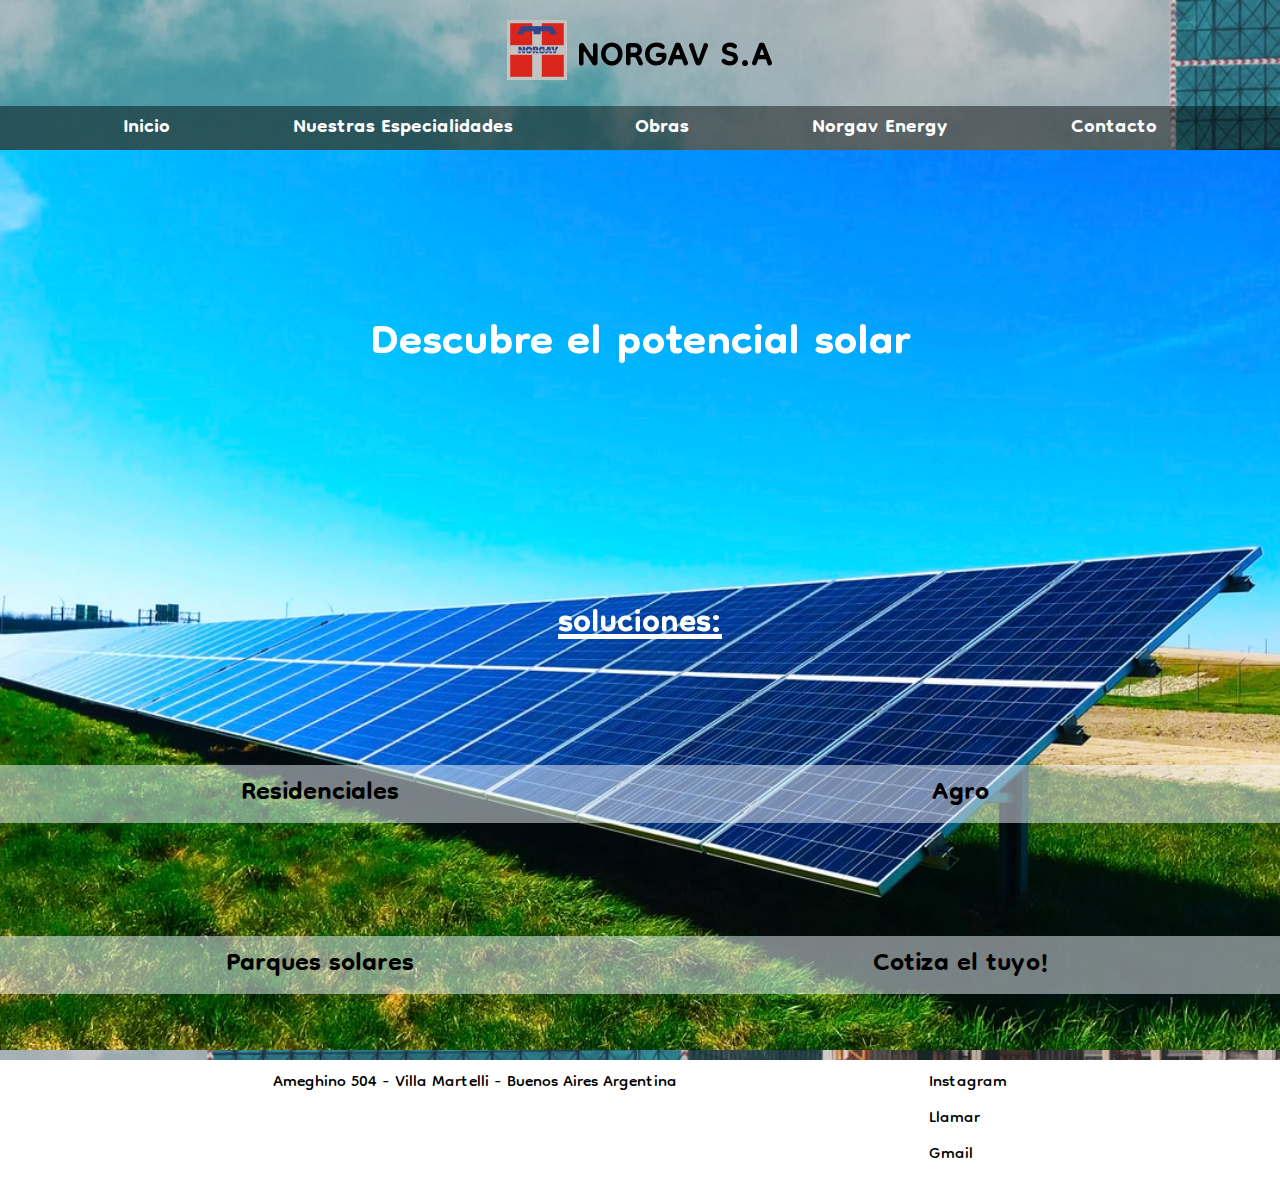
<file: root/pages/norgavEnergy.html>
<!DOCTYPE html>
<html lang="es">
  <head>
    <meta charset="UTF-8" />
    <meta http-equiv="X-UA-Compatible" content="IE=edge" />
    <meta name="viewport" content="width=device-width, initial-scale=1.0" />
    <title>ConsGav Energy</title>
    <link rel="icon" href="../assets/Norgav.ico" />
    <link rel="stylesheet" href="../styles/style.css" />
    <link rel="stylesheet" href="https://icono-49d6.kxcdn.com/icono.min.css" />
  </head>
  <body>
    <!-- header -->
    <header>
      <img src="../assets/Norgav.png" alt="logo de la empresa" />
      <h2>NORGAV S.A</h2>
    </header>
    <!-- Botones de navegacion entre paginas -->
    <nav>
      <ul>
        <li><a href="../index.html">Inicio</a></li>
        <li><a href="./especialidades.html">Nuestras Especialidades</a></li>
        <li><a href="./obras.html">Obras</a></li>
        <li><a href="./norgavEnergy.html">Norgav Energy</a></li>
        <li><a href="./contacto.html">Contacto</a></li>
      </ul>
    </nav>
    <!-- Contenido central de la pagina -->
    <main class="mainNorgavEnergy">
      <div class="norvagEnergyHeader">
        <h2>Descubre el potencial solar</h2>
      </div>
      <div class="norvagEnergySoluciones">
        <h3 class="soluciones">soluciones:</h3>
        <h4 class="residenciales">Residenciales</h4>
        <h4 class="agro">Agro</h4>
        <h4 class="parques">Parques solares</h4>
        <h4 class="cotizacion">
          <a class="linkCotizacion" href="./contacto.html">Cotiza el tuyo!</a>
        </h4>
      </div>
    </main>
    <!-- Footer -->
    <footer class="footer">
      <div class="location">
        Ameghino 504 - Villa Martelli - Buenos Aires Argentina
      </div>
      <div>
        <i class="icono-instagram"></i>
        <a
          href="https://www.instagram.com/"
          target="_blank"
          class="footerIconsSpace"
          >Instagram</a
        >
        <i class="icono-iphone"></i>
        <a
          href="https://web.whatsapp.com/"
          target="_blank"
          class="footerIconsSpace"
          >Llamar</a
        >
        <i class="icono-mail"></i>
        <a
          href="https://mail.google.com/"
          target="_blank"
          class="footerIconsSpace"
          >Gmail</a
        >
      </div>
    </footer>
  </body>
</html>
</file>
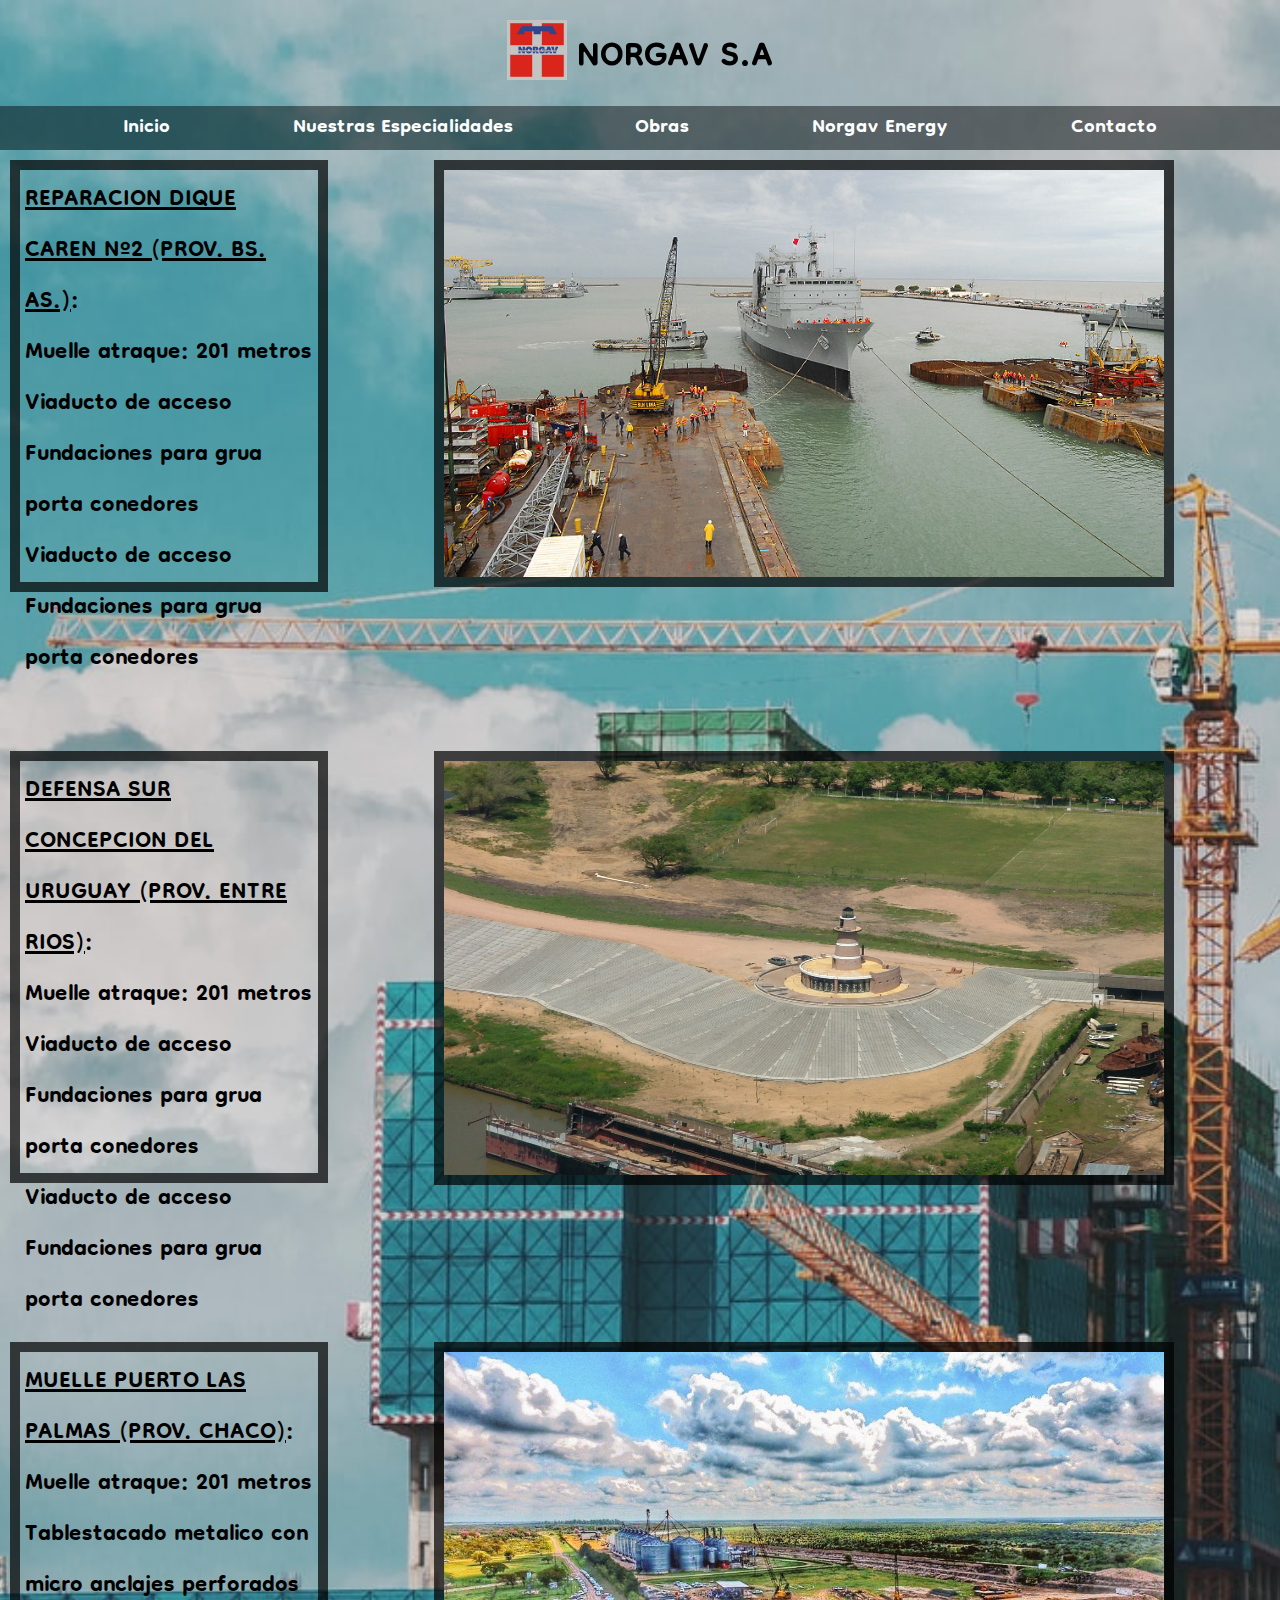
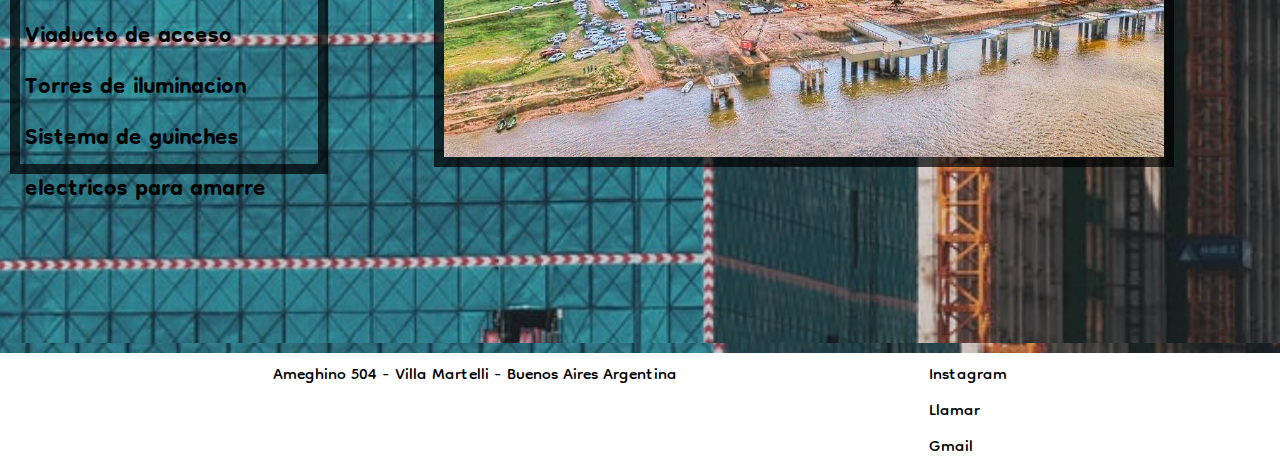
<file: root/pages/obras.html>
<!DOCTYPE html>
<html lang="es">
  <head>
    <meta charset="UTF-8" />
    <meta http-equiv="X-UA-Compatible" content="IE=edge" />
    <meta name="viewport" content="width=device-width, initial-scale=1.0" />
    <title>Obras</title>
    <link rel="icon" href="../assets/Norgav.ico" />
    <link rel="stylesheet" href="../styles/style.css" />
    <link rel="stylesheet" href="https://icono-49d6.kxcdn.com/icono.min.css" />
  </head>
  <body>
    <!-- header -->
    <header>
      <img src="../assets/Norgav.png" alt="logo de la empresa" />
      <h2>NORGAV S.A</h2>
    </header>
    <!-- Botones de navegacion entre paginas -->
    <nav>
      <ul>
        <li><a href="../index.html">Inicio</a></li>
        <li><a href="./especialidades.html">Nuestras Especialidades</a></li>
        <li><a href="./obras.html">Obras</a></li>
        <li><a href="./norgavEnergy.html">Norgav Energy</a></li>
        <li><a href="./contacto.html">Contacto</a></li>
      </ul>
    </nav>
    <!-- Main: imagenes y descripcion de obras -->
    <main class="mainObras">
      <img src="../assets/Obra1.jpg" class="imagenObra1" alt="" />
      <p class="obraUno">
         <u>REPARACION DIQUE CAREN Nº2 (PROV. BS. AS.)</u>:
        <br />
        Muelle atraque: 201 metros
        <br>
        Viaducto de acceso
        <br>
        Fundaciones para grua porta conedores
        <br>
        Viaducto de acceso
        <br>
        Fundaciones para grua porta conedores
      </p>
      </p>
      <img src="../assets/Obra2.JPG" class="imagenObra2" alt="" />
      <p class="obraDos">
        <u>DEFENSA SUR CONCEPCION DEL URUGUAY (PROV. ENTRE RIOS)</u>:
        <br />
        Muelle atraque: 201 metros
        <br>
        Viaducto de acceso
        <br>
        Fundaciones para grua porta conedores
        <br>
        Viaducto de acceso
        <br>
        Fundaciones para grua porta conedores
      </p>
      <img src="../assets/Obra3.jpeg" class="imagenObra3" alt="" />
      <p class="obraTres">
        <u>MUELLE PUERTO LAS PALMAS (PROV. CHACO)</u>:
        <br />
        Muelle atraque: 201 metros
        <br>
        Tablestacado metalico con micro anclajes perforados
        <br>
        Viaducto de acceso
        <br>
        Torres de iluminacion
        <br>
        Sistema de guinches electricos para amarre
      </p>
    </main>
    <!-- Footer -->
    <footer class="footer">
      <div class="location">
        Ameghino 504 - Villa Martelli - Buenos Aires Argentina
      </div>
      <div>
        <i class="icono-instagram"></i>
        <a
          href="https://www.instagram.com/"
          target="_blank"
          class="footerIconsSpace"
          >Instagram</a
        >
        <i class="icono-iphone"></i>
        <a
          href="https://web.whatsapp.com/"
          target="_blank"
          class="footerIconsSpace"
          >Llamar</a
        >
        <i class="icono-mail"></i>
        <a
          href="https://mail.google.com/"
          target="_blank"
          class="footerIconsSpace"
          >Gmail</a
        >
      </div>
    </footer>
  </body>
</html>
</file>
<file: styles/style.css>
@import url("https://fonts.googleapis.com/css2?family=Dongle:wght@300&display=swap");
* {
  margin: 0;
  padding: 0;
}

body {
  font-weight: bold !important;
}

/* Efectos Links */
a:link {
  text-decoration: none;
}

a:hover {
  color: orangered !important;
  letter-spacing: 2px;
}

footer a:link {
  color: black !important;
}

/* Efectos index */
.index-header-a {
  font-family: "Dongle", sans-serif !important;
  font-weight: bold !important;
  font-size: 40px !important;
  color: white !important;
}

.index-header-nav {
  font-weight: bold !important;
  font-size: 15px !important;
  color: white !important;
}

.main-index {
  display: flex;
  flex-direction: column;
  width: 100%;
  height: 81vh;
}

.main-content-index {
  flex-grow: 5;
  font-size: 35px;
  display: flex;
  justify-content: center;
  align-items: center;
  text-align: center;
}

.secondary-content-index {
  font-weight: bold;
  color: white;
  justify-content: center;
  align-items: center;
  text-align: center;
  font-size: 35px;
  flex-grow: 5;
  padding: 0px 100px 0px 100px;
}

.background-paragraph {
  background-color: rgba(255, 255, 255, 0.493);
  border-radius: 10px;
  padding: 5px;
}

/* Efectos Body */
body {
  background: url(../assets/indexPicture4.jfif);
  height: 100vh;
  background-size: cover;
  background-repeat: no-repeat;
  background-position: center;
}

/* Estilos Footer */
.footer {
  background-color: rgba(17, 17, 17, 0.5);
  font-family: "Dongle", sans-serif !important;
  font-weight: bold !important;
  font-size: 25px;
  display: flex;
  text-align: center;
  flex-direction: column;
}

.footer-location {
  color: white;
}

footer div a {
  color: white;
}

/* Estilos contacto */
.contact {
  text-align: center;
  font-family: "Dongle", sans-serif;
  color: white;
  font-size: 45px;
  padding: 0px 10px 0px 10px;
}

.form-style {
  color: white;
  height: 81vh;
  font-weight: bold;
}

.contactPreference {
  border-radius: 10px;
  padding: 0px 5px 0px 15px;
}

.submitButton {
  font-weight: bold;
  border: 2px solid white;
  padding: 5px 15px;
  background: #ccc;
  cursor: pointer;
  border-radius: 5px;
}

.comentarios {
  width: 100%;
  height: 100%;
  box-sizing: border-box;
}

/* Especialidades */
@media only screen and (max-width: 400px) {
  .main-especialidades {
    background-color: #833a3a;
    display: grid;
    grid: "spec-1" 1fr "spec-2" 1fr "spec-3" 1fr "spec-4" 1fr "spec-5" 1fr "spec-6" 1fr / 1fr;
  }
}

@media only screen and (min-width: 401px) and (max-width: 960px) {
  .main-especialidades {
    background-color: #833a3a;
    display: grid;
    grid: "spec-1" 1fr "spec-2" 1fr "spec-3" 1fr "spec-4" 1fr "spec-5" 1fr "spec-6" 1fr / 1fr;
  }
}

@media only screen and (min-width: 961px) {
  .main-especialidades {
    background-color: #833a3a;
    display: grid;
    grid: "spec-1 spec-2" 1fr "spec-3 spec-4" 1fr "spec-5 spec-6" 1fr / 1fr 1fr;
  }
}

.spec-1 {
  grid-area: spec-1;
  display: flex;
  flex-direction: row;
  display: block;
  padding: 10px 0px 0px 15px;
  flex-wrap: wrap;
  justify-content: start;
  align-items: center;
  list-style-type: none;
}

.spec-2 {
  grid-area: spec-2;
  display: flex;
  flex-direction: row;
  display: block;
  padding: 10px 0px 0px 15px;
  flex-wrap: wrap;
  justify-content: end;
  align-items: center;
  list-style-type: none;
}

.spec-3 {
  grid-area: spec-3;
  display: flex;
  flex-direction: row;
  display: block;
  padding: 10px 0px 0px 15px;
  flex-wrap: wrap;
  justify-content: start;
  align-items: center;
  list-style-type: none;
}

.spec-4 {
  grid-area: spec-4;
  display: flex;
  flex-direction: row;
  display: block;
  padding: 10px 0px 0px 15px;
  flex-wrap: wrap;
  justify-content: end;
  align-items: center;
  list-style-type: none;
}

.spec-6 {
  grid-area: spec-6;
  display: flex;
  flex-direction: row;
  display: block;
  padding: 10px 0px 0px 15px;
  flex-wrap: wrap;
  justify-content: end;
  align-items: center;
  list-style-type: none;
}

.spec-5 {
  grid-area: spec-5;
  display: flex;
  flex-direction: row;
  display: block;
  padding: 10px 0px 10px 15px;
  flex-wrap: wrap;
  justify-content: start;
  align-items: center;
  list-style-type: none;
}

/*

@import url("https://fonts.googleapis.com/css2?family=Dongle:wght@300&display=swap");

 Vista mobile 

@media only screen and (min-width: 0px) and (max-width: 768px) {
  
  .indexGrid {
    display: grid;
    grid-template-columns: 1fr;
    grid-template-rows: .5fr .5fr 4fr .5fr;
    grid-template-areas: 
    "header"
    "navigationButtons"
    "indexMain"
    "footer";
  }

   Header del index para mobile 

  .headerIndex {
    grid-area: header;
  }
    
   Botones de navegacion del index para mobile 

  .navIndex {
    grid-area: navigationButtons;
  }

  
  .indexMain {
    grid-area: indexMain;

  }

  .footerIndex {
    grid-area: footer;
  }

}

/* Background image

body {
  height: 100%;
  background: url(../assets/indexPicture4.jfif);
  background-repeat: no-repeat;
  background-position: center;
  background-size: cover;
}

/* Estilos para index 


.indexMain {  
  display: flex;
  flex-direction: column; 
  width: 100%;
  height: 80vh;
}

.indexPhrase {
  font-size: 35px;
  flex-grow: 5;
  display: flex;
  justify-content: center; 
  align-items: center;
  text-align: center;
}

.alignIndexPhrase {
  background-color: rgba(240, 248, 255, 0.7);
  padding: 5px 15px 5px 15px;
  border-radius: 10px;
}

.indexDescription {
  display: flex;
  justify-content: center;
  align-items: center;
  text-align: center;
  font-size: 35px;
  flex-grow: 5;
  padding: 0px 100px 0px 100px;
}

.alignIndexDescription {
  background-color: rgba(240, 248, 255, 0.9);
  padding: 5px 10px 5px 10px;
  border-radius: 10px;
}


/* Estilos links 

a:link {
  text-decoration: none;
}

nav a:hover {
  color: orangered;
  letter-spacing: 2px;
}

/* Estilos header

header {
  display: flex;
  flex-direction: row;
  justify-content: center; 
  padding-top: 20px;
  padding-bottom: 10px;
  font-family: 'Dongle', sans-serif;
  font-size: 35px;
}

header img {
  width: 60px;
  height: 60px;
}

header h2 {
  padding-left: 10px;
}

/* Estilos botones navegacion

nav ul {
  background-color: rgba(0, 0, 0, 0.452);
  display: flex;
  flex-direction: row;
  justify-content: space-evenly;
  flex-wrap: wrap;
  list-style: none;
  font-family: 'Dongle', sans-serif;
  font-weight: bold;
  font-size: 30px;
}

nav ul li a {
  color: white;
}

/* Estilos footer

footer {
  font-family: 'Dongle', sans-serif;
  font-size: 25px;
  display: flex;
  flex-direction: row;
  justify-content: space-evenly;
  flex-wrap: wrap;
  background-color: white;
  margin: 10px 0px 0px 0px;
  padding: 5px 20px 5px 20px;
}

footer div {
  justify-content: space-evenly;
}

footer div i {
  display: flex;
}

footer a {
  color: black;
}


/* Estilos especialidades 


.mainEspecialidades {
  padding: 15px 0px 15px 0px;
  background-color: rgb(146, 169, 189);
  display: grid;
  grid-template-columns: 1fr 1fr;
  grid-template-rows: 1fr;
  font-family: 'Dongle', sans-serif;
  font-size: 40px;
  border-left: 40px solid rgba(0, 0, 0, 0.6);
  border-right: 40px solid rgba(0, 0, 0, 0.6);
}

.listEspecialidadesLeft {
  list-style: none;
  justify-self: center;
  padding-right: 40px;
}

.listEspecialidadesRight {
list-style: none;
 justify-self: center;
 padding-left: 40px;
}


/* Estilos Norgav Energy
/* Se aplica Grid 

.mainNorgavEnergy {
  background-image: url(../assets/solar2.jfif);
  background-size: cover;
  background-repeat: no-repeat;
  width: 100%;
  height: 100vh;
  display: grid;
}

.norvagEnergyHeader {
  font-family: 'Dongle', sans-serif;
  font-size: 45px;
  color: white;
  text-align: center;
  align-self: center;
}

.norvagEnergySoluciones {
  font-family: 'Dongle', sans-serif;
  color: white;
  display: grid;
  align-items: center;
  grid-template-columns: 1fr 1fr 1fr 1fr;
  grid-template-rows: 1fr 1fr 1fr;
  grid-template-areas: 
  "soluciones soluciones soluciones soluciones"
  "residenciales residenciales agro agro"
  "parques parques cotizacion cotizacion";
}

.soluciones {
  grid-area: soluciones;
  text-align: center;
  font-size: 50px;
  text-decoration: underline;
}

.residenciales {
  background-color: rgba(240, 248, 255, 0.5);
  color: black;
  grid-area: residenciales;
  text-align: center;
  font-size: 40px;
}

.agro {
  background-color: rgba(240, 248, 255, 0.5);
  color: black;
  grid-area: agro;
  text-align: center;
  font-size: 40px;
}

.parques {
  background-color: rgba(240, 248, 255, 0.5);
  color: black;
  grid-area: parques;
  text-align: center;
  font-size: 40px;
}

.cotizacion {
  background-color: rgba(240, 248, 255, 0.5);
  text-decoration: black;
  grid-area: cotizacion;
  text-align: center;
  font-size: 40px;
}

.linkCotizacion {
  color: black;
  text-decoration: none;
}

a.linkCotizacion:hover {
  color: #e23333bd;
  letter-spacing: 4px;
  background-color: rgba(255, 255, 255, 0.6);
  border-radius: 15px;
}

/* Estilos contacto

.contactForm {
  position: relative;
  display: flex;
  justify-content: center;
  align-content: center;
  width: 100%;
  height: 80vh;
}

.contact {
  text-align: center;
  font-family: 'Dongle', sans-serif;
  color: white;
  font-size: 45px;
  padding: 0px 10px 0px 10px;
}

.form {
  color: white;
  display: flex;
  flex-direction: column;
  justify-content: space-around;
  width: 20%;
}

form input {
  height: 4%;
}

.contactPreference {
  height: 4%;
  border:2px solid rgb(243, 243, 242);
}

input {
  border:2px solid rgb(243, 243, 242);
}

.submitButton {
  font-weight: bold;
  border: 2px solid white;
  padding: 5px 15px;
  background: #ccc;
  cursor: pointer;
  border-radius: 5px;
}

/* Estilos Obras 

.mainObras {
  height: 100%;
  background: url(../assets/indexPicture4.jfif);
  background-repeat: no-repeat;
  background-position: center;
  background-size: cover;  
  font-family: 'Dongle', sans-serif;
  font-size: 35px;
  display: grid;
  justify-content: center;
  grid-template-columns: 1fr 3fr;
  grid-template-rows: 1fr 1fr 1fr;
  grid-template-areas:
  "obra-uno imagen-obra-uno"
  "obra-dos imagen-obra-dos"
  "obra-tres imagen-obra-tres";
  padding: 10px 0px 10px 10px;
  font-weight: bold;
}

.obraUno {
  grid-area: obra-uno;
  border: 10px solid rgba(0, 0, 0, 0.7);
  height: 68%;
  padding: 5px 5px 5px 5px;
}

.imagenObra1 {
  grid-area: imagen-obra-uno;
  border: 10px solid rgba(0, 0, 0, 0.7);
  justify-self: center;
  height: 60hv;
  width: 80vh;
}

.obraDos {
  grid-area: obra-dos;
  border: 10px solid rgba(0, 0, 0, 0.7);
  height: 68%;
  padding: 5px 5px 5px 5px;
}

.imagenObra2 {
  grid-area: imagen-obra-dos;
  border: 10px solid rgba(0, 0, 0, 0.7);
  justify-self: center;
  height: 70%;
  width: 80vh;
}

.obraTres {
  grid-area: obra-tres;
  border: 10px solid rgba(0, 0, 0, 0.7);
  height: 68%;
  padding: 5px 5px 5px 5px;
}

.imagenObra3 {
  grid-area: imagen-obra-tres;  
  border: 10px solid rgba(0, 0, 0, 0.7);
  justify-self: center;
  height: 70hv;
  width: 80vh;
}
*/
</file>
<file: root/styles/style.css>
@import url("https://fonts.googleapis.com/css2?family=Dongle:wght@300&display=swap");

* {
  margin: 0;
  padding: 0;
}

/* Vista mobile */

@media only screen and (min-width: 0px) and (max-width: 768px) {
  
  .indexGrid {
    display: grid;
    grid-template-columns: 1fr;
    grid-template-rows: .5fr .5fr 4fr .5fr;
    grid-template-areas: 
    "header"
    "navigationButtons"
    "indexMain"
    "footer";
  }

  /* Header del index para mobile */

  .headerIndex {
    grid-area: header;
  }
    
  /* Botones de navegacion del index para mobile */

  .navIndex {
    grid-area: navigationButtons;
  }

  
  .indexMain {
    grid-area: indexMain;

  }

  .footerIndex {
    grid-area: footer;
  }

}

/* Background image*/

body {
  height: 100%;
  background: url(../assets/indexPicture4.jfif);
  background-repeat: no-repeat;
  background-position: center;
  background-size: cover;
}

/* Estilos para index */


.indexMain {  
  display: flex;
  flex-direction: column; 
  width: 100%;
  height: 80vh;
}

.indexPhrase {
  font-size: 35px;
  flex-grow: 5;
  display: flex;
  justify-content: center; 
  align-items: center;
  text-align: center;
}

.alignIndexPhrase {
  background-color: rgba(240, 248, 255, 0.7);
  padding: 5px 15px 5px 15px;
  border-radius: 10px;
}

.indexDescription {
  display: flex;
  justify-content: center;
  align-items: center;
  text-align: center;
  font-size: 35px;
  flex-grow: 5;
  padding: 0px 100px 0px 100px;
}

.alignIndexDescription {
  background-color: rgba(240, 248, 255, 0.9);
  padding: 5px 10px 5px 10px;
  border-radius: 10px;
}


/* Estilos links */

a:link {
  text-decoration: none;
}

nav a:hover {
  color: #e23333bd;
  letter-spacing: 2px;
}

/* Estilos header */

header {
  display: flex;
  flex-direction: row;
  justify-content: center; 
  padding-top: 20px;
  padding-bottom: 10px;
  font-family: 'Dongle', sans-serif;
  font-size: 35px;
}

header img {
  width: 60px;
  height: 60px;
}

header h2 {
  padding-left: 10px;
}

/* Estilos botones navegacion */

nav ul {
  background-color: rgba(0, 0, 0, 0.452);
  display: flex;
  flex-direction: row;
  justify-content: space-evenly;
  flex-wrap: wrap;
  list-style: none;
  font-family: 'Dongle', sans-serif;
  font-weight: bold;
  font-size: 30px;
}

nav ul li a {
  color: white;
}

/* Estilos footer */

footer {
  font-family: 'Dongle', sans-serif;
  font-size: 25px;
  display: flex;
  flex-direction: row;
  justify-content: space-evenly;
  flex-wrap: wrap;
  background-color: white;
  margin: 10px 0px 0px 0px;
  padding: 5px 20px 5px 20px;
}

footer div {
  justify-content: space-evenly;
}

footer div i {
  display: flex;
}

footer a {
  color: black;
}


/* Estilos especialidades */


.mainEspecialidades {
  padding: 15px 0px 15px 0px;
  background-color: rgb(146, 169, 189);
  display: grid;
  grid-template-columns: 1fr 1fr;
  grid-template-rows: 1fr;
  font-family: 'Dongle', sans-serif;
  font-size: 40px;
  border-left: 40px solid rgba(0, 0, 0, 0.6);
  border-right: 40px solid rgba(0, 0, 0, 0.6);
}

.listEspecialidadesLeft {
  list-style: none;
  justify-self: center;
  padding-right: 40px;
}

.listEspecialidadesRight {
list-style: none;
 justify-self: center;
 padding-left: 40px;
}


/* Estilos Norgav Energy */
/* Se aplica Grid */

.mainNorgavEnergy {
  background-image: url(../assets/solar2.jfif);
  background-size: cover;
  background-repeat: no-repeat;
  width: 100%;
  height: 100vh;
  display: grid;
}

.norvagEnergyHeader {
  font-family: 'Dongle', sans-serif;
  font-size: 45px;
  color: white;
  text-align: center;
  align-self: center;
}

.norvagEnergySoluciones {
  font-family: 'Dongle', sans-serif;
  color: white;
  display: grid;
  align-items: center;
  grid-template-columns: 1fr 1fr 1fr 1fr;
  grid-template-rows: 1fr 1fr 1fr;
  grid-template-areas: 
  "soluciones soluciones soluciones soluciones"
  "residenciales residenciales agro agro"
  "parques parques cotizacion cotizacion";
}

.soluciones {
  grid-area: soluciones;
  text-align: center;
  font-size: 50px;
  text-decoration: underline;
}

.residenciales {
  background-color: rgba(240, 248, 255, 0.5);
  color: black;
  grid-area: residenciales;
  text-align: center;
  font-size: 40px;
}

.agro {
  background-color: rgba(240, 248, 255, 0.5);
  color: black;
  grid-area: agro;
  text-align: center;
  font-size: 40px;
}

.parques {
  background-color: rgba(240, 248, 255, 0.5);
  color: black;
  grid-area: parques;
  text-align: center;
  font-size: 40px;
}

.cotizacion {
  background-color: rgba(240, 248, 255, 0.5);
  text-decoration: black;
  grid-area: cotizacion;
  text-align: center;
  font-size: 40px;
}

.linkCotizacion {
  color: black;
  text-decoration: none;
}

a.linkCotizacion:hover {
  color: #e23333bd;
  letter-spacing: 4px;
  background-color: rgba(255, 255, 255, 0.6);
  border-radius: 15px;
}

/* Estilos contacto */

.contactForm {
  position: relative;
  display: flex;
  justify-content: center;
  align-content: center;
  width: 100%;
  height: 80vh;
}

.contact {
  text-align: center;
  font-family: 'Dongle', sans-serif;
  color: white;
  font-size: 45px;
  padding: 0px 10px 0px 10px;
}

.form {
  color: white;
  display: flex;
  flex-direction: column;
  justify-content: space-around;
  width: 20%;
}

form input {
  height: 4%;
}

.contactPreference {
  height: 4%;
  border:2px solid rgb(243, 243, 242);
}

input {
  border:2px solid rgb(243, 243, 242);
}

.submitButton {
  font-weight: bold;
  border: 2px solid white;
  padding: 5px 15px;
  background: #ccc;
  cursor: pointer;
  border-radius: 5px;
}

/* Estilos Obras */

.mainObras {
  height: 100%;
  background: url(../assets/indexPicture4.jfif);
  background-repeat: no-repeat;
  background-position: center;
  background-size: cover;  
  font-family: 'Dongle', sans-serif;
  font-size: 35px;
  display: grid;
  justify-content: center;
  grid-template-columns: 1fr 3fr;
  grid-template-rows: 1fr 1fr 1fr;
  grid-template-areas:
  "obra-uno imagen-obra-uno"
  "obra-dos imagen-obra-dos"
  "obra-tres imagen-obra-tres";
  padding: 10px 0px 10px 10px;
  font-weight: bold;
}

.obraUno {
  grid-area: obra-uno;
  border: 10px solid rgba(0, 0, 0, 0.7);
  height: 68%;
  padding: 5px 5px 5px 5px;
}

.imagenObra1 {
  grid-area: imagen-obra-uno;
  border: 10px solid rgba(0, 0, 0, 0.7);
  justify-self: center;
  height: 60hv;
  width: 80vh;
}

.obraDos {
  grid-area: obra-dos;
  border: 10px solid rgba(0, 0, 0, 0.7);
  height: 68%;
  padding: 5px 5px 5px 5px;
}

.imagenObra2 {
  grid-area: imagen-obra-dos;
  border: 10px solid rgba(0, 0, 0, 0.7);
  justify-self: center;
  height: 70%;
  width: 80vh;
}

.obraTres {
  grid-area: obra-tres;
  border: 10px solid rgba(0, 0, 0, 0.7);
  height: 68%;
  padding: 5px 5px 5px 5px;
}

.imagenObra3 {
  grid-area: imagen-obra-tres;  
  border: 10px solid rgba(0, 0, 0, 0.7);
  justify-self: center;
  height: 70hv;
  width: 80vh;
}
</file>
